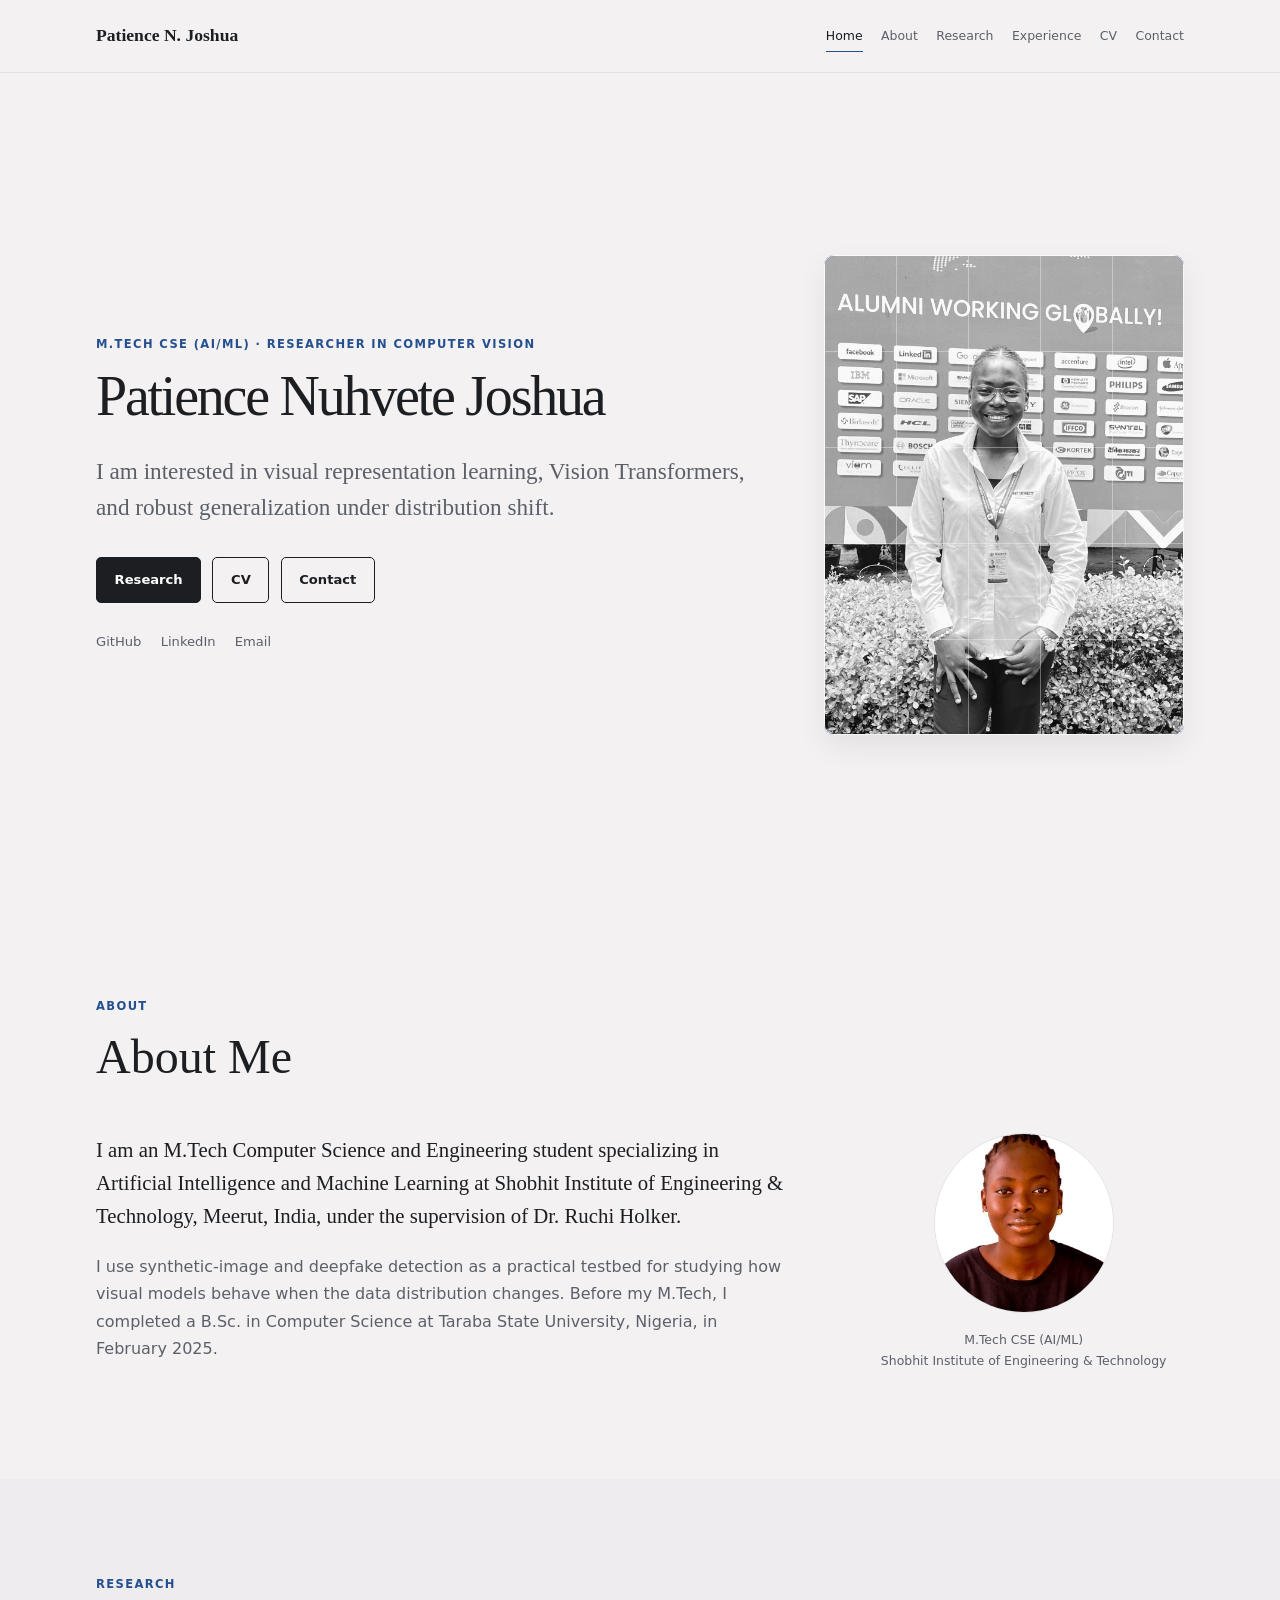
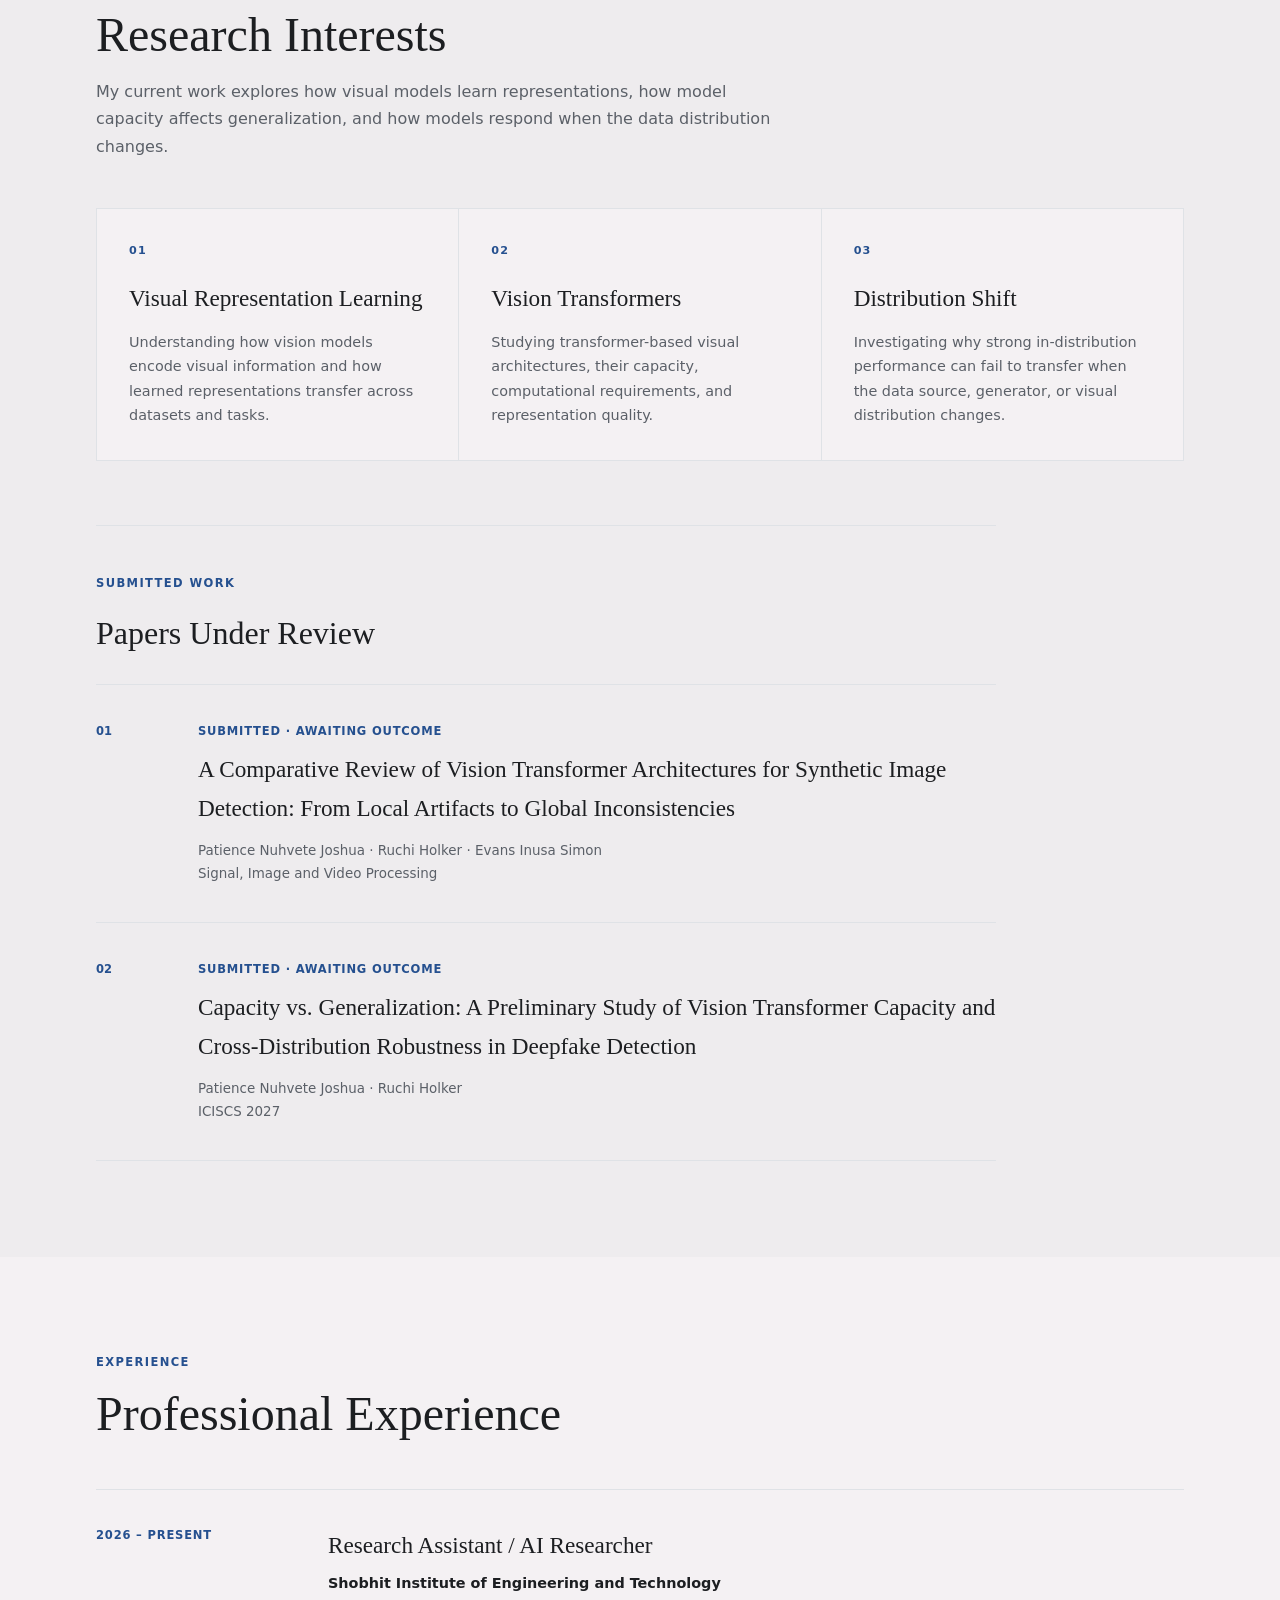
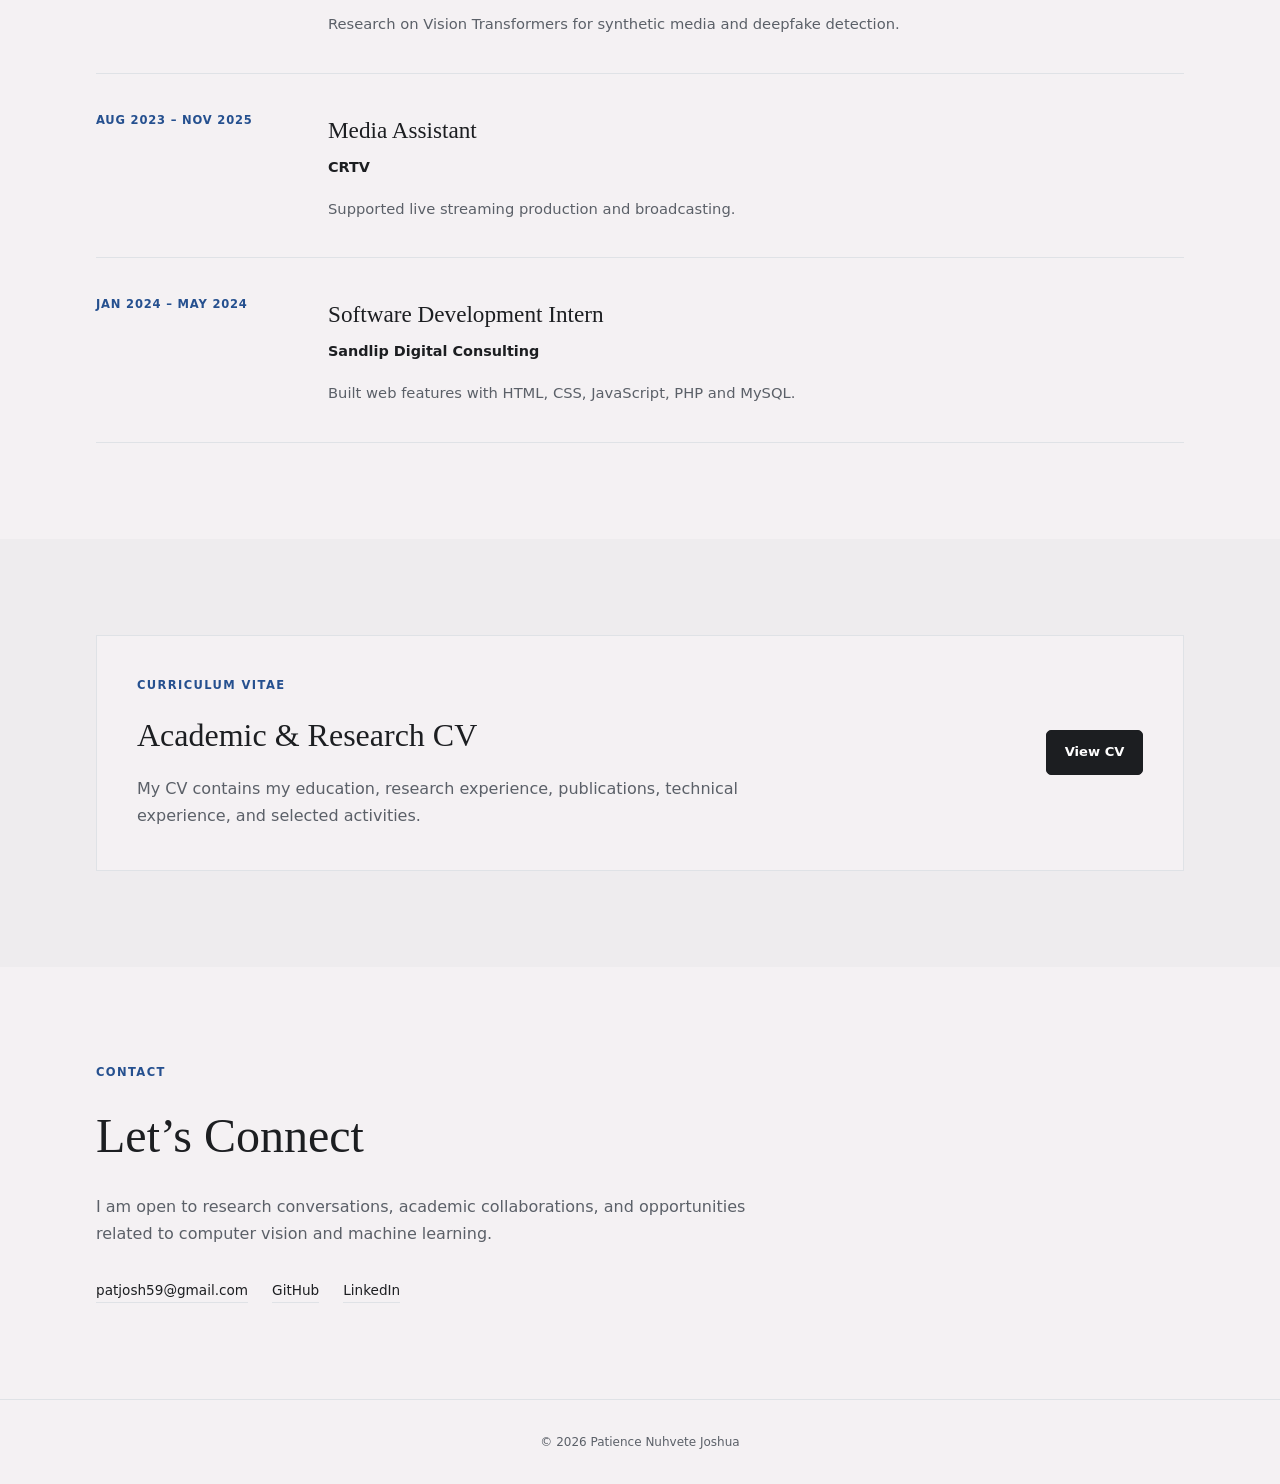
<file: index.html>
<!DOCTYPE html>
<html lang="en">

<head>
  <meta charset="UTF-8">
  <meta name="viewport" content="width=device-width, initial-scale=1.0">

  <title>Patience Nuhvete Joshua | Computer Vision Researcher</title>

  <meta
    name="description"
    content="Personal academic website of Patience Nuhvete Joshua, an M.Tech CSE (AI/ML) researcher working in computer vision, Vision Transformers, and robust generalization."
  >

  <link rel="stylesheet" href="style.css">
</head>

<body>

  <a class="skip" href="#main">Skip to content</a>

  <!-- HEADER -->
  <header class="site-header">

    <div class="wrap bar">

      <a class="brand" href="#home">
        Patience N. Joshua
      </a>

      <button
        class="menu-btn"
        aria-expanded="false"
        aria-controls="nav"
        type="button"
      >
        Menu
      </button>

      <nav id="nav" aria-label="Main navigation">
        <a href="#home">Home</a>
        <a href="#about">About</a>
        <a href="#research">Research</a>
        <a href="#experience">Experience</a>
        <a href="#cv">CV</a>
        <a href="#contact">Contact</a>
      </nav>

    </div>

  </header>


  <main id="main">


    <!-- HOME -->
    <section id="home" class="hero">

      <div class="wrap hero-inner">

        <div class="hero-content">

          <p class="eyebrow reveal">
            M.Tech CSE (AI/ML) · Researcher in Computer Vision
          </p>

          <h1 class="reveal reveal-delay-1">
            Patience Nuhvete Joshua
          </h1>

          <p class="hero-text reveal reveal-delay-2">
            I am interested in visual representation learning,
            Vision Transformers, and robust generalization under
            distribution shift.
          </p>

          <div class="actions reveal reveal-delay-3">

            <a class="btn primary" href="#research">
              Research
            </a>

            <a class="btn secondary" href="#cv">
              CV
            </a>

            <a class="btn secondary" href="#contact">
              Contact
            </a>

          </div>

          <div class="links reveal reveal-delay-4">

            <a
              href="https://github.com/PatJosh-Codes"
              target="_blank"
              rel="noopener noreferrer"
            >
              GitHub
            </a>

            <a
              href="https://www.linkedin.com/in/patience-n-joshua/"
              target="_blank"
              rel="noopener noreferrer"
            >
              LinkedIn
            </a>

            <a href="mailto:patjosh59@gmail.com">
              Email
            </a>

          </div>

        </div>


        <div class="hero-photo reveal reveal-delay-2">

          <img
            class="hero-image"
            src="assets/images/hero.jpeg"
            alt="Patience Nuhvete Joshua speaking at a technology event, smiling with two colleagues"
            width="900"
            height="708"
          >

        </div>

      </div>

    </section>


    <!-- ABOUT -->
    <section id="about" class="section">

      <div class="wrap">

        <div class="section-heading reveal">

          <p class="eyebrow">About</p>

          <h2>About Me</h2>

        </div>


        <div class="about">

          <div class="about-text reveal">

            <p>
              I am an M.Tech Computer Science and Engineering student
              specializing in Artificial Intelligence and Machine Learning
              at Shobhit Institute of Engineering & Technology, Meerut,
              India, under the supervision of Dr. Ruchi Holker.
            </p>

            <p>
              I use synthetic-image and deepfake detection as a practical
              testbed for studying how visual models behave when the data
              distribution changes. Before my M.Tech, I completed a B.Sc.
              in Computer Science at Taraba State University, Nigeria,
              in February 2025.
            </p>

          </div>


          <div class="portrait reveal reveal-delay-1">

            <img
              class="portrait-photo"
              src="assets/images/portrait.jpg"
              alt="Portrait of Patience Nuhvete Joshua"
              width="180"
              height="180"
              loading="lazy"
            >

            <p class="portrait-caption">
              M.Tech CSE (AI/ML)<br>
              Shobhit Institute of Engineering & Technology
            </p>

          </div>

        </div>

      </div>

    </section>


    <!-- RESEARCH -->
    <section id="research" class="section section-alt">

      <div class="wrap">

        <div class="section-heading reveal">

          <p class="eyebrow">Research</p>

          <h2>Research Interests</h2>

          <p>
            My current work explores how visual models learn representations,
            how model capacity affects generalization, and how models respond
            when the data distribution changes.
          </p>

        </div>


        <div class="research-grid">

          <article class="research-card reveal">

            <span class="card-number">01</span>

            <h3>
              Visual Representation Learning
            </h3>

            <p>
              Understanding how vision models encode visual information
              and how learned representations transfer across datasets
              and tasks.
            </p>

          </article>


          <article class="research-card reveal reveal-delay-1">

            <span class="card-number">02</span>

            <h3>
              Vision Transformers
            </h3>

            <p>
              Studying transformer-based visual architectures, their
              capacity, computational requirements, and representation
              quality.
            </p>

          </article>


          <article class="research-card reveal reveal-delay-2">

            <span class="card-number">03</span>

            <h3>
              Distribution Shift
            </h3>

            <p>
              Investigating why strong in-distribution performance can
              fail to transfer when the data source, generator, or visual
              distribution changes.
            </p>

          </article>

        </div>


        <!-- SUBMITTED PAPERS -->
        <div class="research-outputs reveal">

          <div class="study-heading">

            <p class="eyebrow">Submitted Work</p>

            <h3>
              Papers Under Review
            </h3>

          </div>


          <div class="publication-list">

            <article class="pub">

              <div class="pub-number">
                01
              </div>

              <div>

                <p class="pub-status">
                  Submitted · Awaiting Outcome
                </p>

                <h3>
                  A Comparative Review of Vision Transformer Architectures
                  for Synthetic Image Detection: From Local Artifacts to
                  Global Inconsistencies
                </h3>

                <p class="pub-authors">
                  Patience Nuhvete Joshua · Ruchi Holker · Evans Inusa Simon
                </p>

                <p class="pub-venue">
                  Signal, Image and Video Processing
                </p>

              </div>

            </article>


            <article class="pub">

              <div class="pub-number">
                02
              </div>

              <div>

                <p class="pub-status">
                  Submitted · Awaiting Outcome
                </p>

                <h3>
                  Capacity vs. Generalization: A Preliminary Study of
                  Vision Transformer Capacity and Cross-Distribution
                  Robustness in Deepfake Detection
                </h3>

                <p class="pub-authors">
                  Patience Nuhvete Joshua · Ruchi Holker
                </p>

                <p class="pub-venue">
                  ICISCS 2027
                </p>

              </div>

            </article>

          </div>

        </div>

      </div>

    </section>


    <!-- EXPERIENCE -->
    <section id="experience" class="section">

      <div class="wrap">

        <div class="section-heading reveal">

          <p class="eyebrow">Experience</p>

          <h2>Professional Experience</h2>

        </div>


        <div class="timeline">

          <article class="job reveal">

            <p class="job-date">2026 – Present</p>

            <div class="job-body">

              <h3>Research Assistant / AI Researcher</h3>

              <p class="job-org">
                Shobhit Institute of Engineering and Technology
              </p>

              <p class="job-summary">
                Research on Vision Transformers for synthetic media and
                deepfake detection.
              </p>

            </div>

          </article>


          <article class="job reveal reveal-delay-1">

            <p class="job-date">Aug 2023 – Nov 2025</p>

            <div class="job-body">

              <h3>Media Assistant</h3>

              <p class="job-org">CRTV</p>

              <p class="job-summary">
                Supported live streaming production and broadcasting.
              </p>

            </div>

          </article>


          <article class="job reveal reveal-delay-2">

            <p class="job-date">Jan 2024 – May 2024</p>

            <div class="job-body">

              <h3>Software Development Intern</h3>

              <p class="job-org">Sandlip Digital Consulting</p>

              <p class="job-summary">
                Built web features with HTML, CSS, JavaScript, PHP and MySQL.
              </p>

            </div>

          </article>

        </div>

      </div>

    </section>


    <!-- CV -->
    <section id="cv" class="section section-alt">

      <div class="wrap">

        <div class="cv-box reveal">

          <div>

            <p class="eyebrow">
              Curriculum Vitae
            </p>

            <h2>
              Academic & Research CV
            </h2>

            <p>
              My CV contains my education, research experience,
              publications, technical experience, and selected activities.
            </p>

          </div>


          <div class="cv-actions">

            <a
              class="btn primary"
              href="assets/Patience_Nuhvete_Joshua_..CV.pdf"
              target="_blank"
              rel="noopener noreferrer"
            >
              View CV
            </a>

          </div>

        </div>

      </div>

    </section>


    <!-- CONTACT -->
    <section id="contact" class="section">

      <div class="wrap">

        <div class="contact-box reveal">

          <p class="eyebrow">
            Contact
          </p>

          <h2>
            Let’s Connect
          </h2>

          <p>
            I am open to research conversations, academic collaborations,
            and opportunities related to computer vision and machine learning.
          </p>


          <div class="contact-links">

            <a href="mailto:patjosh59@gmail.com">
              patjosh59@gmail.com
            </a>

            <a
              href="https://github.com/PatJosh-Codes"
              target="_blank"
              rel="noopener noreferrer"
            >
              GitHub
            </a>

            <a
              href="https://www.linkedin.com/in/patience-n-joshua/"
              target="_blank"
              rel="noopener noreferrer"
            >
              LinkedIn
            </a>

          </div>

        </div>

      </div>

    </section>

  </main>


  <!-- FOOTER -->
  <footer>

    <div class="wrap">
      © <span id="year">2026</span>
      Patience Nuhvete Joshua
    </div>

  </footer>


  <script src="script.js"></script>

</body>
</html>
</file>
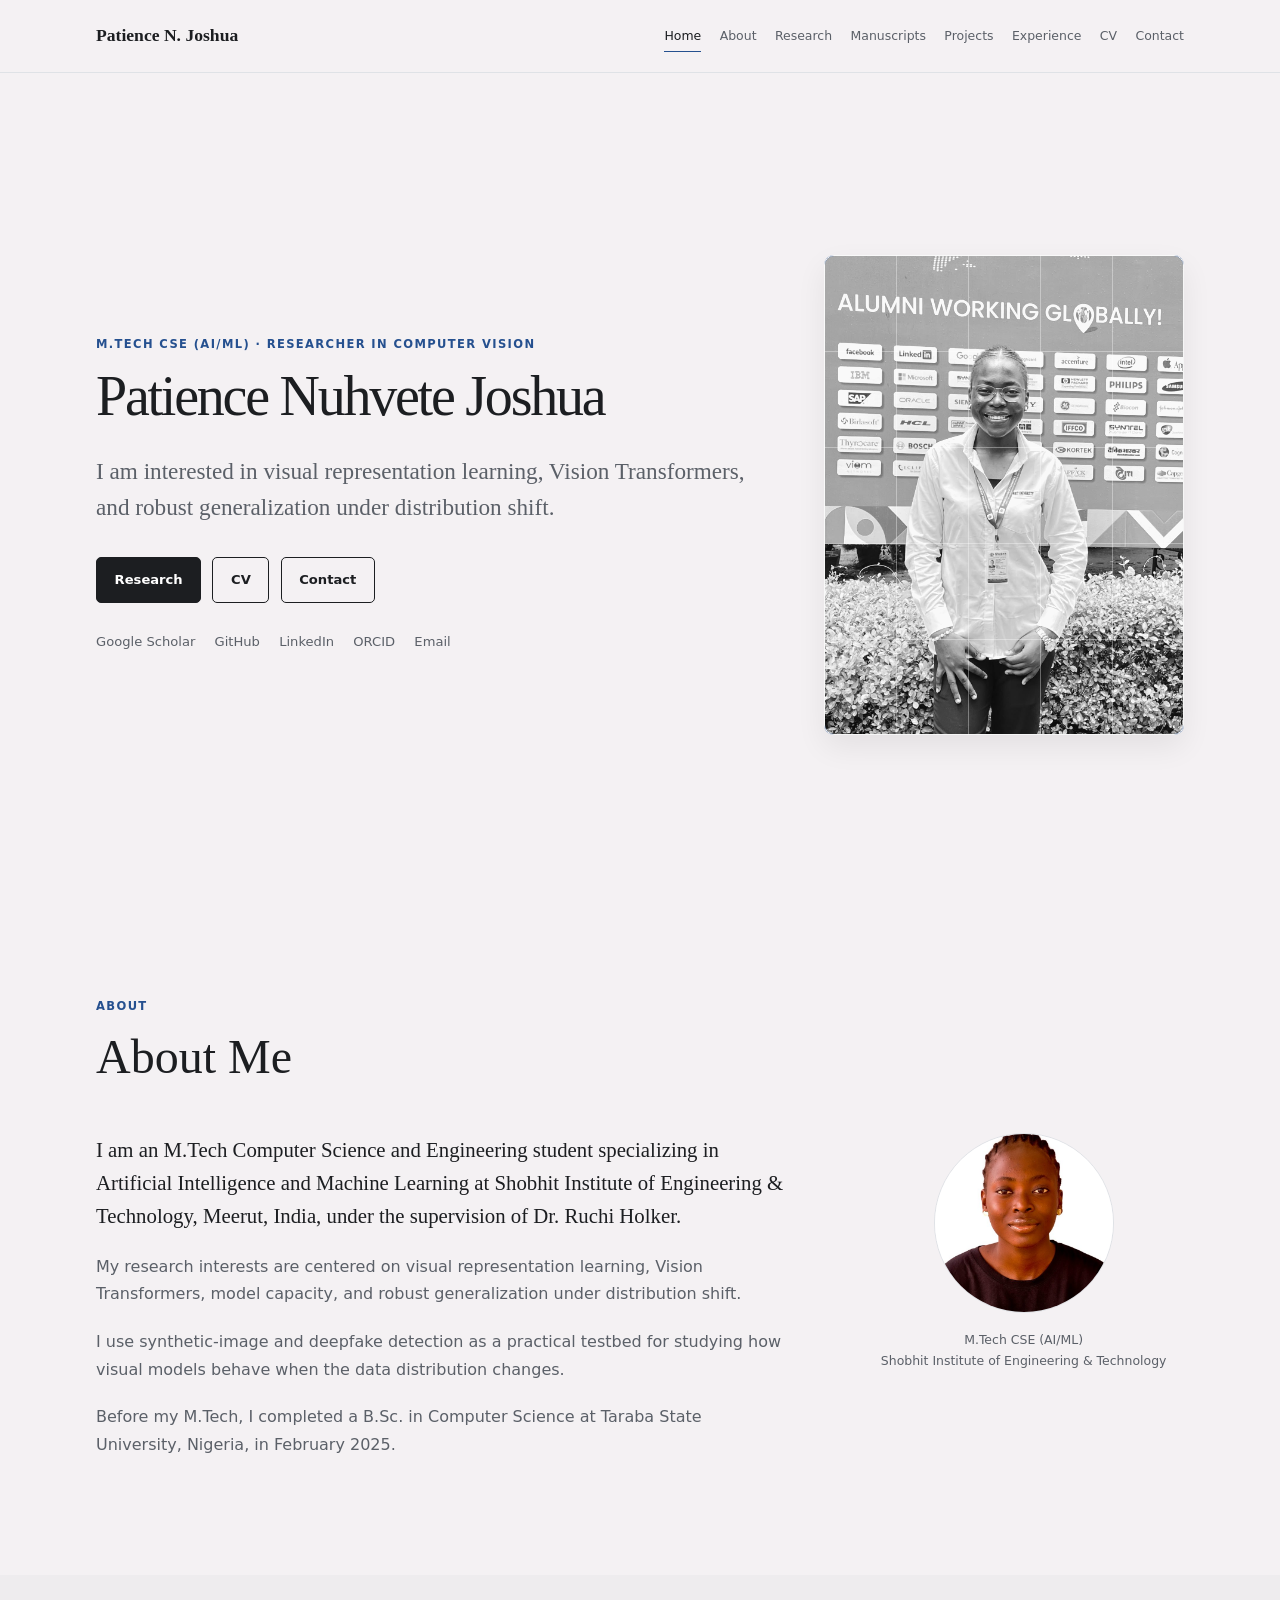
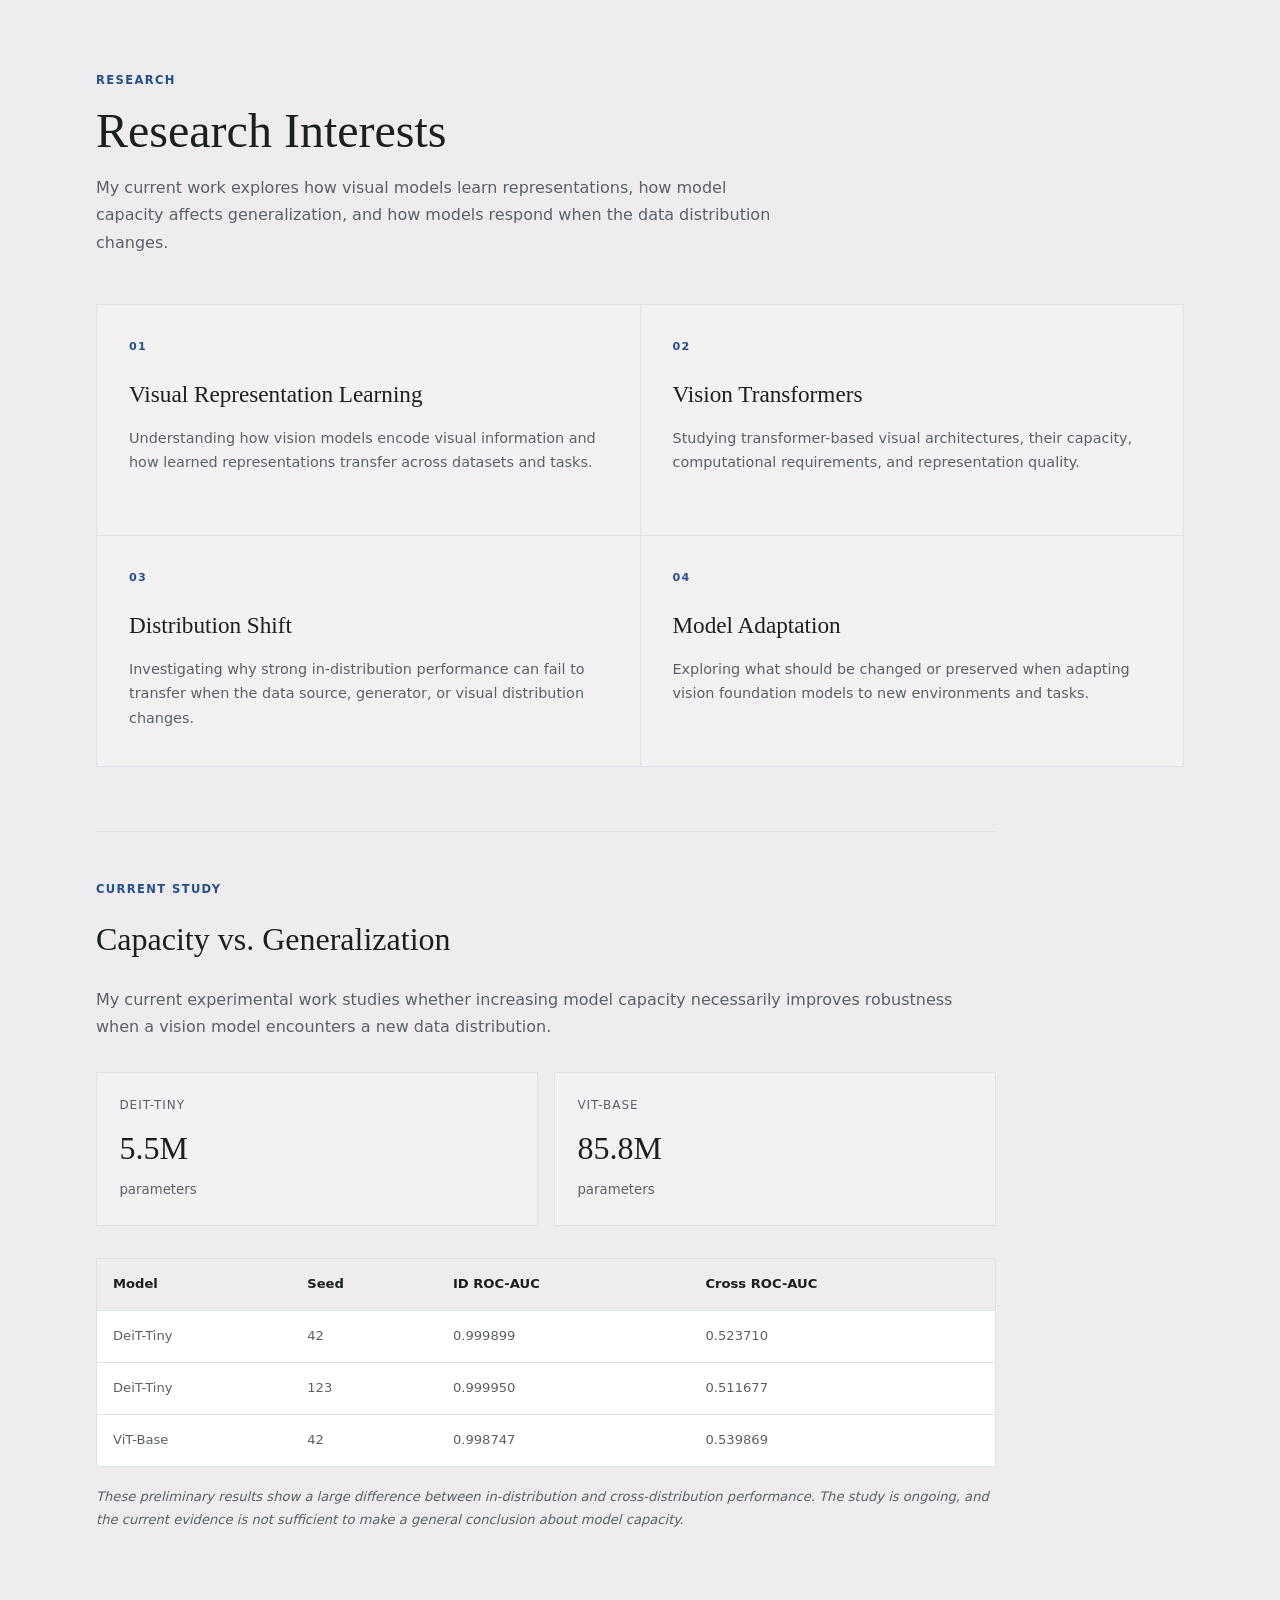
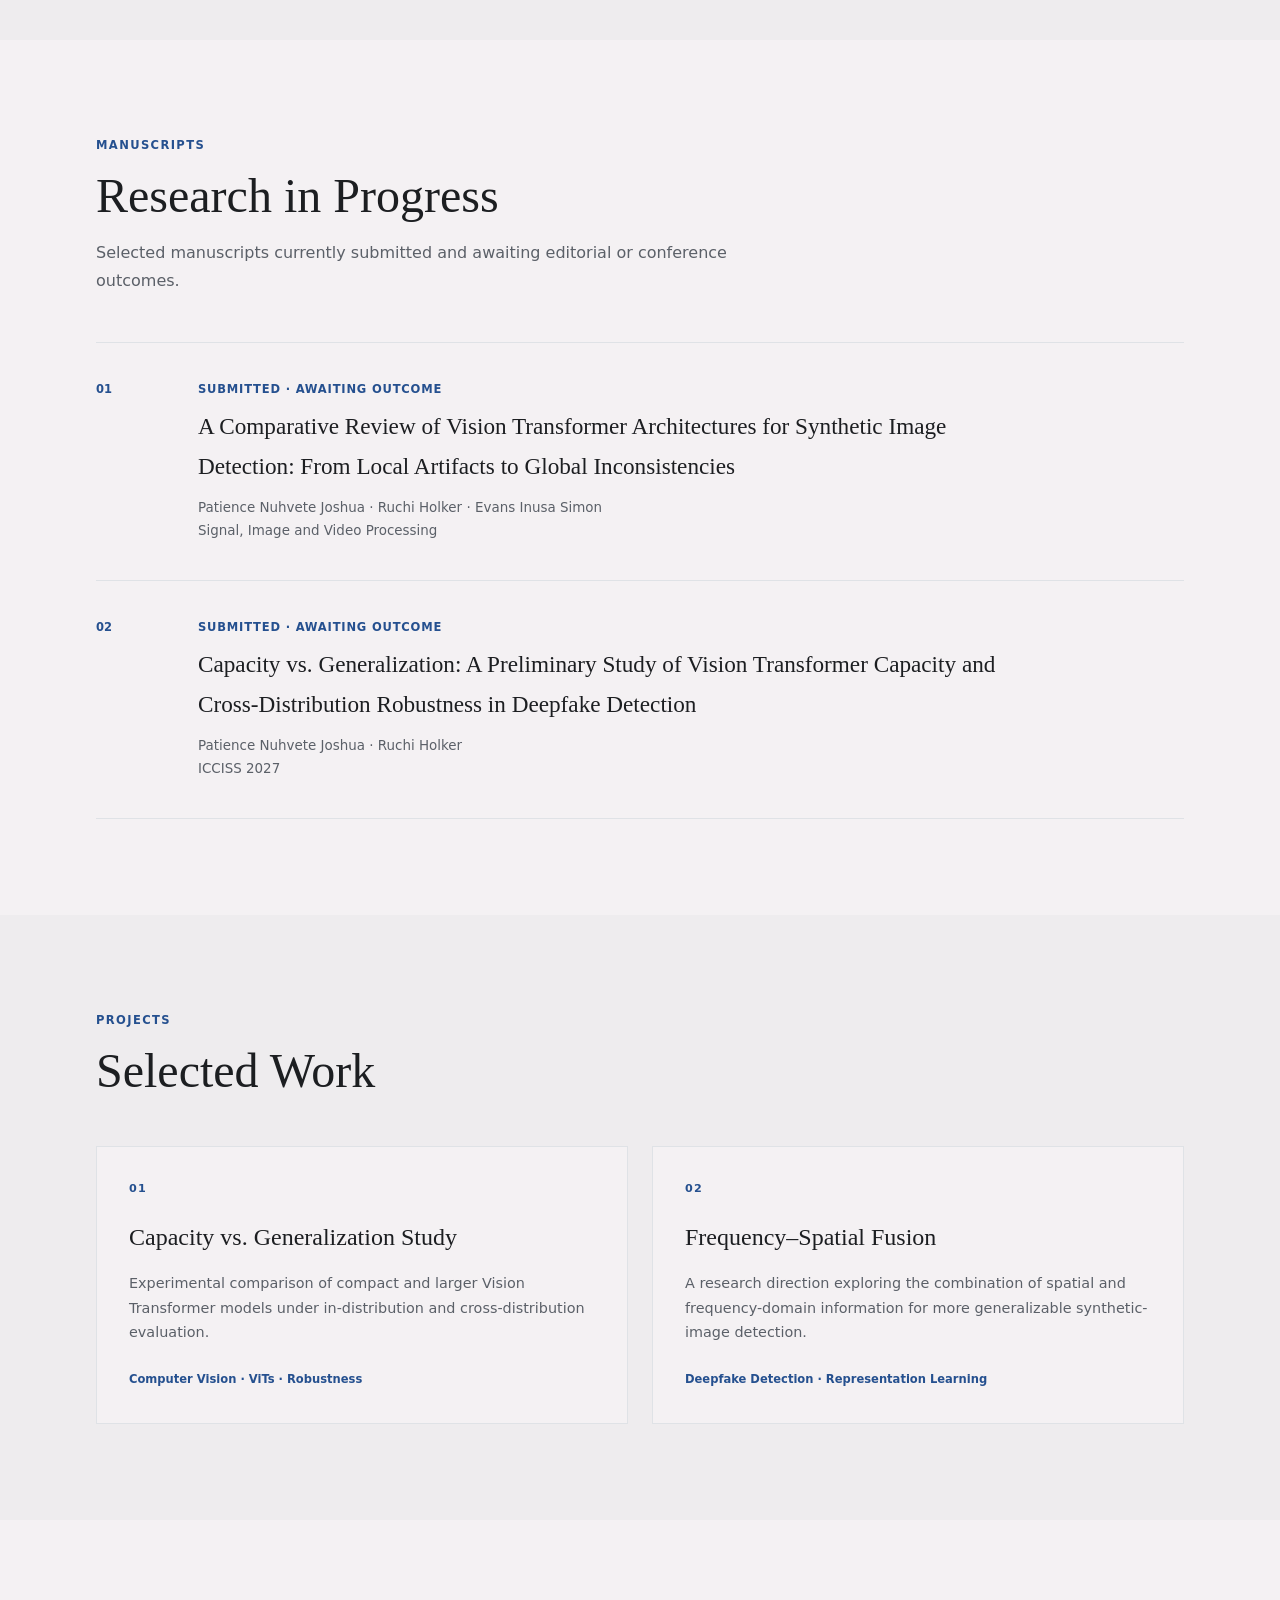
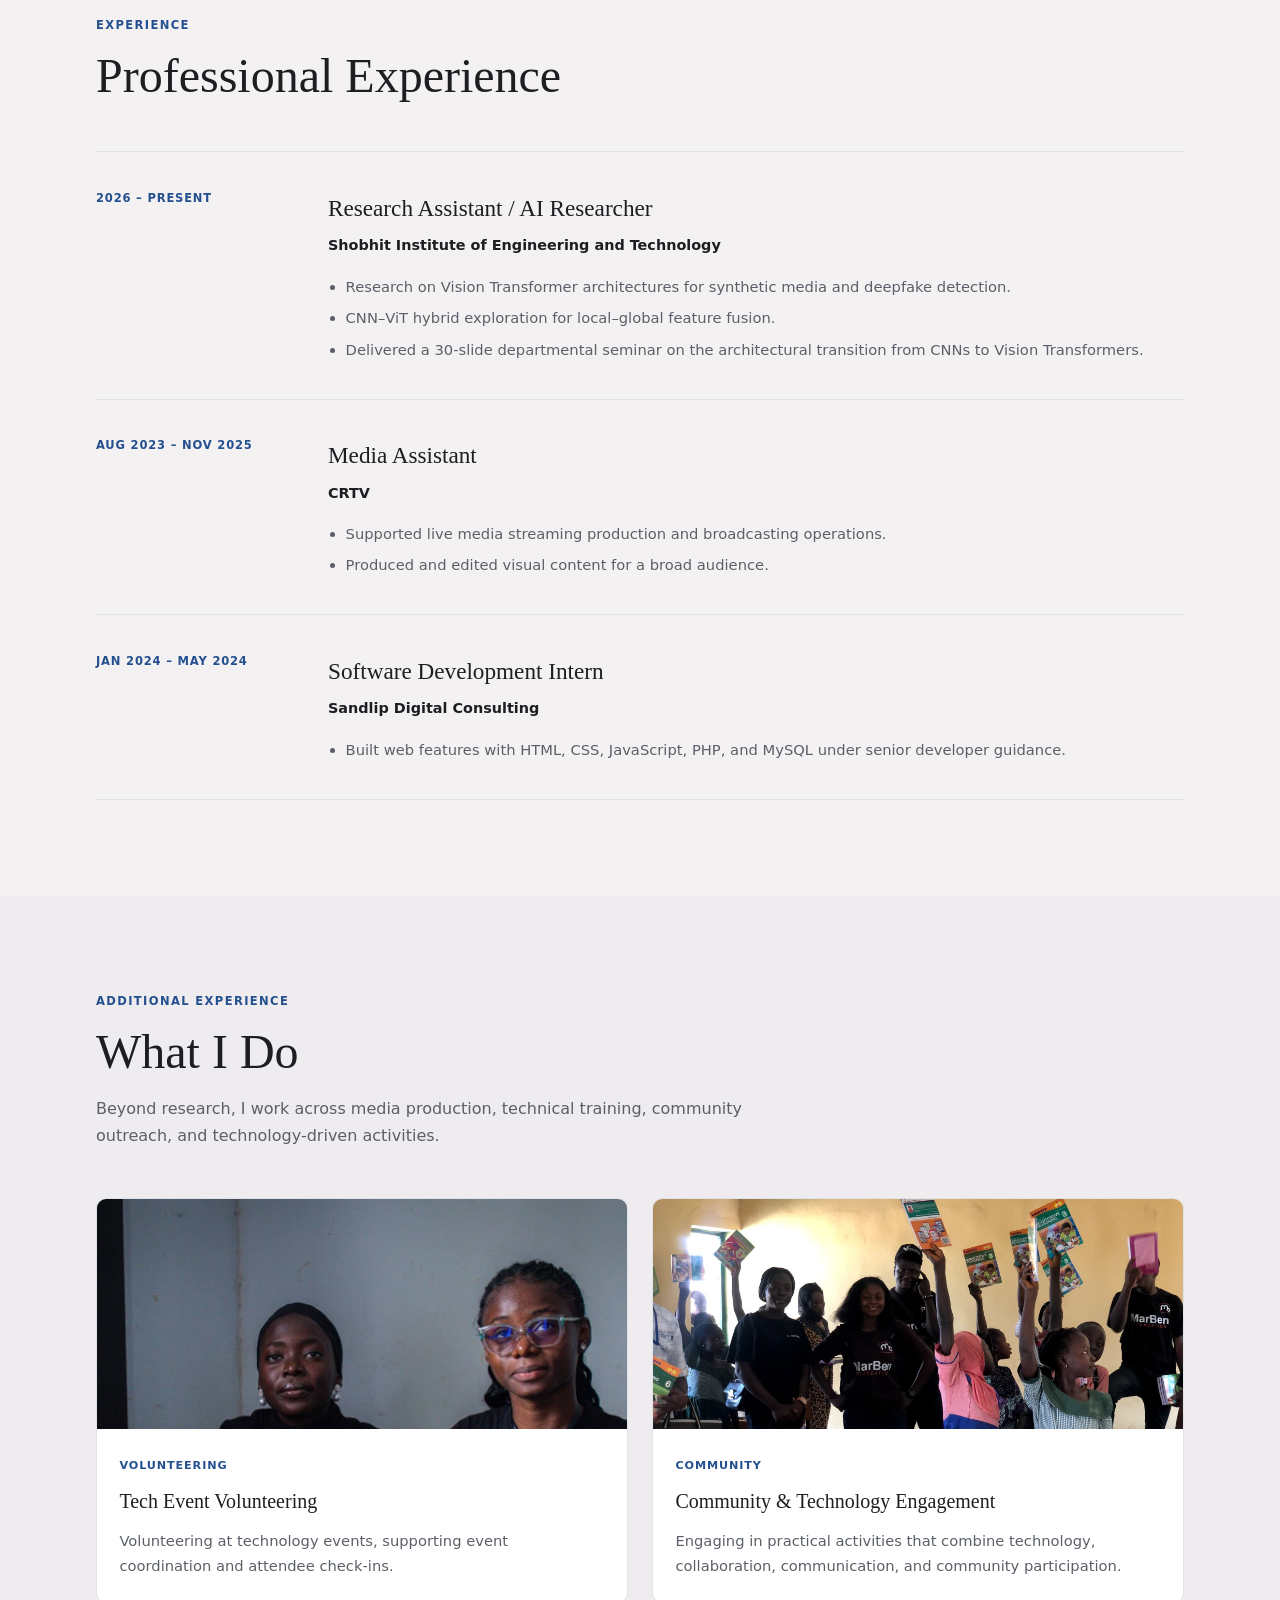
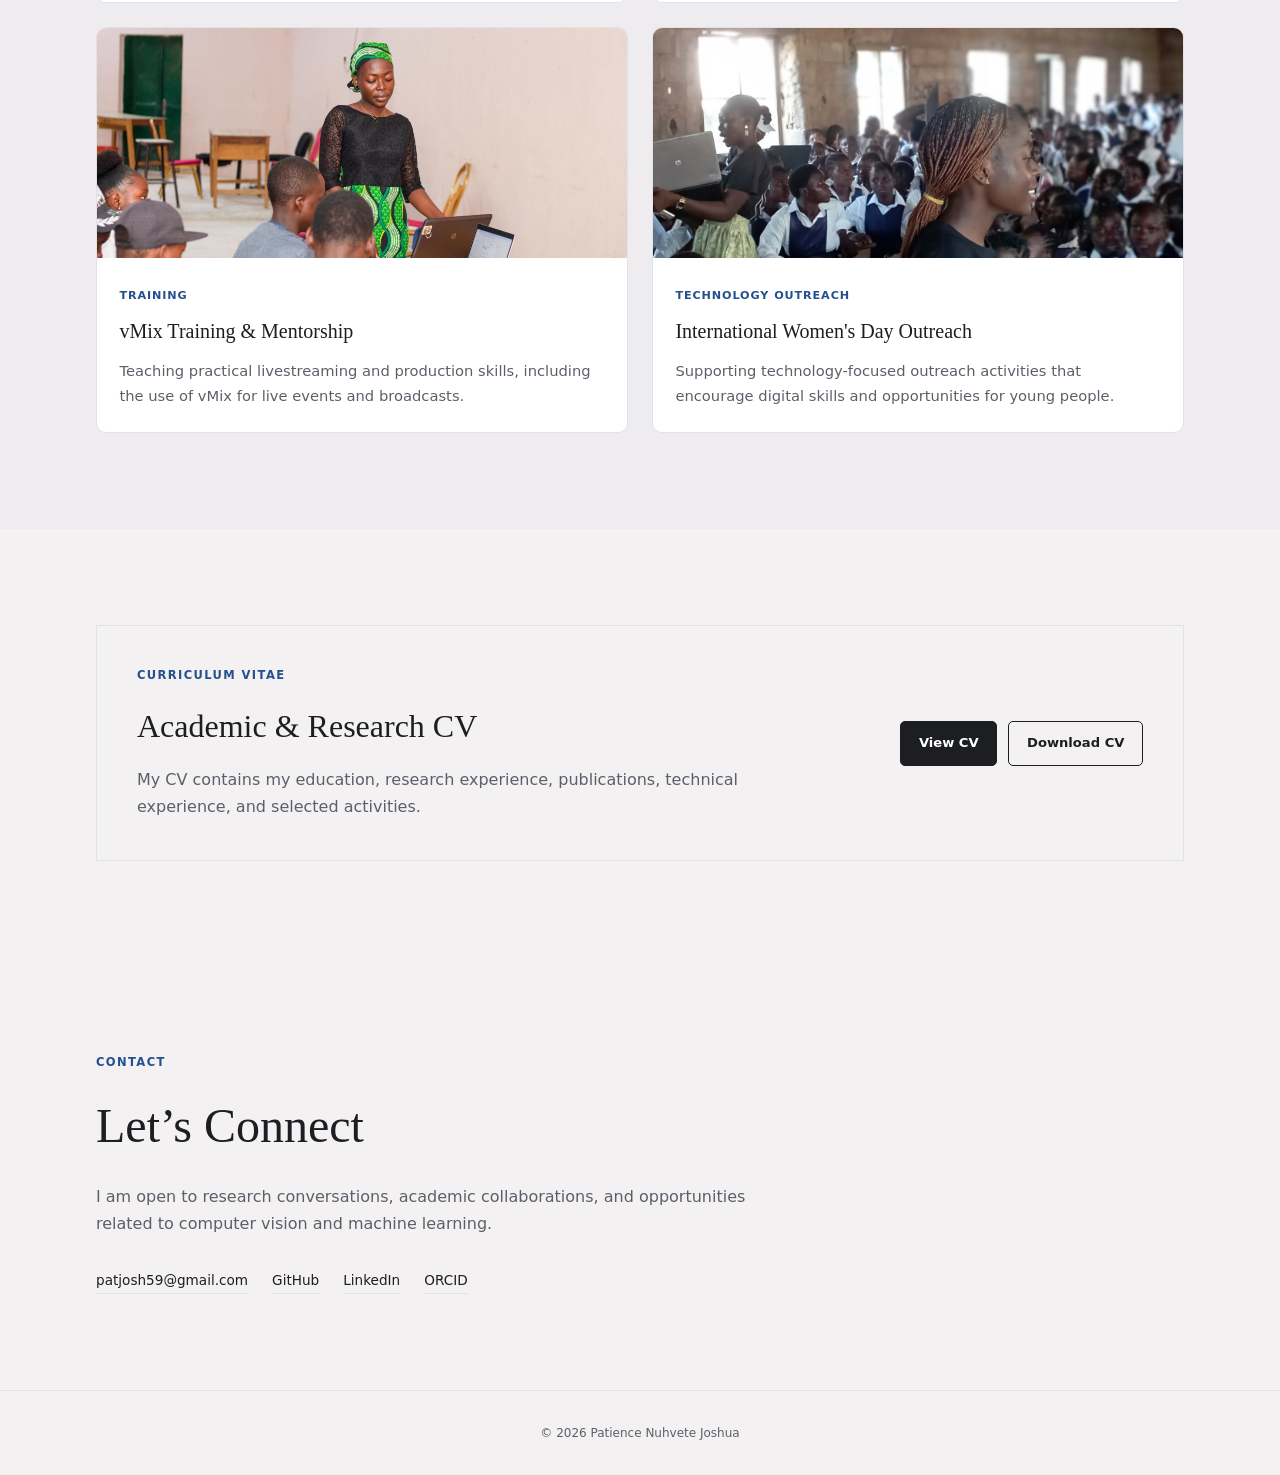
<file: patience-website/index.html>
<!DOCTYPE html>
<html lang="en">

<head>
  <meta charset="UTF-8">
  <meta name="viewport" content="width=device-width, initial-scale=1.0">

  <title>Patience Nuhvete Joshua | Computer Vision Researcher</title>

  <meta
    name="description"
    content="Personal academic website of Patience Nuhvete Joshua, an M.Tech CSE (AI/ML) researcher working in computer vision, Vision Transformers, and robust generalization."
  >

  <link rel="stylesheet" href="style.css">
</head>

<body>

  <a class="skip" href="#main">Skip to content</a>

  <!-- HEADER -->
  <header class="site-header">

    <div class="wrap bar">

      <a class="brand" href="#home">
        Patience N. Joshua
      </a>

      <button
        class="menu-btn"
        aria-expanded="false"
        aria-controls="nav"
        type="button"
      >
        Menu
      </button>

      <nav id="nav" aria-label="Main navigation">
        <a href="#home">Home</a>
        <a href="#about">About</a>
        <a href="#research">Research</a>
        <a href="#manuscripts">Manuscripts</a>
        <a href="#projects">Projects</a>
        <a href="#experience">Experience</a>
        <a href="#cv">CV</a>
        <a href="#contact">Contact</a>
      </nav>

    </div>

  </header>


  <main id="main">


    <!-- HOME -->
    <section id="home" class="hero">

      <div class="wrap hero-inner">

        <div class="hero-content">

          <p class="eyebrow reveal">
            M.Tech CSE (AI/ML) · Researcher in Computer Vision
          </p>

          <h1 class="reveal reveal-delay-1">
            Patience Nuhvete Joshua
          </h1>

          <p class="hero-text reveal reveal-delay-2">
            I am interested in visual representation learning,
            Vision Transformers, and robust generalization under
            distribution shift.
          </p>

          <div class="actions reveal reveal-delay-3">

            <a class="btn primary" href="#research">
              Research
            </a>

            <a class="btn secondary" href="#cv">
              CV
            </a>

            <a class="btn secondary" href="#contact">
              Contact
            </a>

          </div>

          <div class="links reveal reveal-delay-4">

            <a
              href="https://scholar.google.com/"
              target="_blank"
              rel="noopener noreferrer"
            >
              Google Scholar
            </a>

            <a
              href="https://github.com/PatJosh-Codes"
              target="_blank"
              rel="noopener noreferrer"
            >
              GitHub
            </a>

            <a
              href="https://www.linkedin.com/in/patience-n-joshua/"
              target="_blank"
              rel="noopener noreferrer"
            >
              LinkedIn
            </a>

            <a
              href="https://orcid.org/0009-0008-9416-284X"
              target="_blank"
              rel="noopener noreferrer"
            >
              ORCID
            </a>

            <a href="mailto:patjosh59@gmail.com">
              Email
            </a>

          </div>

        </div>


        <div class="hero-photo reveal reveal-delay-2">

          <img
            class="hero-image"
            src="assets/images/hero.jpeg"
            alt="Patience Nuhvete Joshua speaking at a technology event, smiling with two colleagues"
            width="900"
            height="708"
          >

        </div>

      </div>

    </section>


    <!-- ABOUT -->
    <section id="about" class="section">

      <div class="wrap">

        <div class="section-heading reveal">

          <p class="eyebrow">About</p>

          <h2>About Me</h2>

        </div>


        <div class="about">

          <div class="about-text reveal">

            <p>
              I am an M.Tech Computer Science and Engineering student
              specializing in Artificial Intelligence and Machine Learning
              at Shobhit Institute of Engineering & Technology, Meerut,
              India, under the supervision of Dr. Ruchi Holker.
            </p>

            <p>
              My research interests are centered on visual representation
              learning, Vision Transformers, model capacity, and robust
              generalization under distribution shift.
            </p>

            <p>
              I use synthetic-image and deepfake detection as a practical
              testbed for studying how visual models behave when the data
              distribution changes.
            </p>

            <p>
              Before my M.Tech, I completed a B.Sc. in Computer Science
              at Taraba State University, Nigeria, in February 2025.
            </p>

          </div>


          <div class="portrait reveal reveal-delay-1">

            <img
              class="portrait-photo"
              src="assets/images/portrait.jpg"
              alt="Portrait of Patience Nuhvete Joshua"
              width="180"
              height="180"
              loading="lazy"
            >

            <p class="portrait-caption">
              M.Tech CSE (AI/ML)<br>
              Shobhit Institute of Engineering & Technology
            </p>

          </div>

        </div>

      </div>

    </section>


    <!-- RESEARCH -->
    <section id="research" class="section section-alt">

      <div class="wrap">

        <div class="section-heading reveal">

          <p class="eyebrow">Research</p>

          <h2>Research Interests</h2>

          <p>
            My current work explores how visual models learn representations,
            how model capacity affects generalization, and how models respond
            when the data distribution changes.
          </p>

        </div>


        <div class="research-grid">

          <article class="research-card reveal">

            <span class="card-number">01</span>

            <h3>
              Visual Representation Learning
            </h3>

            <p>
              Understanding how vision models encode visual information
              and how learned representations transfer across datasets
              and tasks.
            </p>

          </article>


          <article class="research-card reveal reveal-delay-1">

            <span class="card-number">02</span>

            <h3>
              Vision Transformers
            </h3>

            <p>
              Studying transformer-based visual architectures, their
              capacity, computational requirements, and representation
              quality.
            </p>

          </article>


          <article class="research-card reveal reveal-delay-2">

            <span class="card-number">03</span>

            <h3>
              Distribution Shift
            </h3>

            <p>
              Investigating why strong in-distribution performance can
              fail to transfer when the data source, generator, or visual
              distribution changes.
            </p>

          </article>


          <article class="research-card reveal reveal-delay-3">

            <span class="card-number">04</span>

            <h3>
              Model Adaptation
            </h3>

            <p>
              Exploring what should be changed or preserved when adapting
              vision foundation models to new environments and tasks.
            </p>

          </article>

        </div>


        <!-- CURRENT STUDY -->
        <div class="research-study reveal">

          <div class="study-heading">

            <p class="eyebrow">Current Study</p>

            <h3>
              Capacity vs. Generalization
            </h3>

          </div>

          <p>
            My current experimental work studies whether increasing model
            capacity necessarily improves robustness when a vision model
            encounters a new data distribution.
          </p>


          <div class="model-comparison">

            <div class="model-box">

              <span class="model-label">
                DeiT-Tiny
              </span>

              <strong>5.5M</strong>

              <small>parameters</small>

            </div>


            <div class="model-box">

              <span class="model-label">
                ViT-Base
              </span>

              <strong>85.8M</strong>

              <small>parameters</small>

            </div>

          </div>


          <div class="table-wrap">

            <table>

              <thead>

                <tr>
                  <th>Model</th>
                  <th>Seed</th>
                  <th>ID ROC-AUC</th>
                  <th>Cross ROC-AUC</th>
                </tr>

              </thead>

              <tbody>

                <tr>
                  <td>DeiT-Tiny</td>
                  <td>42</td>
                  <td>0.999899</td>
                  <td>0.523710</td>
                </tr>

                <tr>
                  <td>DeiT-Tiny</td>
                  <td>123</td>
                  <td>0.999950</td>
                  <td>0.511677</td>
                </tr>

                <tr>
                  <td>ViT-Base</td>
                  <td>42</td>
                  <td>0.998747</td>
                  <td>0.539869</td>
                </tr>

              </tbody>

            </table>

          </div>


          <p class="research-note">
            These preliminary results show a large difference between
            in-distribution and cross-distribution performance. The study
            is ongoing, and the current evidence is not sufficient to make
            a general conclusion about model capacity.
          </p>

        </div>

      </div>

    </section>


    <!-- MANUSCRIPTS -->
    <section id="manuscripts" class="section">

      <div class="wrap">

        <div class="section-heading reveal">

          <p class="eyebrow">Manuscripts</p>

          <h2>Research in Progress</h2>

          <p>
            Selected manuscripts currently submitted and awaiting editorial
            or conference outcomes.
          </p>

        </div>


        <div class="publication-list">

          <article class="pub reveal">

            <div class="pub-number">
              01
            </div>

            <div>

              <p class="pub-status">
                Submitted · Awaiting Outcome
              </p>

              <h3>
                A Comparative Review of Vision Transformer Architectures
                for Synthetic Image Detection: From Local Artifacts to
                Global Inconsistencies
              </h3>

              <p class="pub-authors">
                Patience Nuhvete Joshua · Ruchi Holker · Evans Inusa Simon
              </p>

              <p class="pub-venue">
                Signal, Image and Video Processing
              </p>

            </div>

          </article>


          <article class="pub reveal reveal-delay-1">

            <div class="pub-number">
              02
            </div>

            <div>

              <p class="pub-status">
                Submitted · Awaiting Outcome
              </p>

              <h3>
                Capacity vs. Generalization: A Preliminary Study of
                Vision Transformer Capacity and Cross-Distribution
                Robustness in Deepfake Detection
              </h3>

              <p class="pub-authors">
                Patience Nuhvete Joshua · Ruchi Holker
              </p>

              <p class="pub-venue">
                ICCISS 2027
              </p>

            </div>

          </article>

        </div>

      </div>

    </section>


    <!-- PROJECTS -->
    <section id="projects" class="section section-alt">

      <div class="wrap">

        <div class="section-heading reveal">

          <p class="eyebrow">Projects</p>

          <h2>Selected Work</h2>

        </div>


        <div class="project-grid">

          <article class="project-card reveal">

            <span class="card-number">01</span>

            <h3>
              Capacity vs. Generalization Study
            </h3>

            <p>
              Experimental comparison of compact and larger Vision
              Transformer models under in-distribution and
              cross-distribution evaluation.
            </p>

            <span class="project-meta">
              Computer Vision · ViTs · Robustness
            </span>

          </article>


          <article class="project-card reveal reveal-delay-1">

            <span class="card-number">02</span>

            <h3>
              Frequency–Spatial Fusion
            </h3>

            <p>
              A research direction exploring the combination of spatial
              and frequency-domain information for more generalizable
              synthetic-image detection.
            </p>

            <span class="project-meta">
              Deepfake Detection · Representation Learning
            </span>

          </article>

        </div>

      </div>

    </section>


    <!-- EXPERIENCE -->
    <section id="experience" class="section">

      <div class="wrap">

        <div class="section-heading reveal">

          <p class="eyebrow">Experience</p>

          <h2>Professional Experience</h2>

        </div>


        <div class="timeline">

          <article class="job reveal">

            <p class="job-date">2026 – Present</p>

            <div class="job-body">

              <h3>Research Assistant / AI Researcher</h3>

              <p class="job-org">
                Shobhit Institute of Engineering and Technology
              </p>

              <ul>
                <li>
                  Research on Vision Transformer architectures for
                  synthetic media and deepfake detection.
                </li>
                <li>
                  CNN–ViT hybrid exploration for local–global feature fusion.
                </li>
                <li>
                  Delivered a 30-slide departmental seminar on the
                  architectural transition from CNNs to Vision Transformers.
                </li>
              </ul>

            </div>

          </article>


          <article class="job reveal reveal-delay-1">

            <p class="job-date">Aug 2023 – Nov 2025</p>

            <div class="job-body">

              <h3>Media Assistant</h3>

              <p class="job-org">CRTV</p>

              <ul>
                <li>
                  Supported live media streaming production and
                  broadcasting operations.
                </li>
                <li>
                  Produced and edited visual content for a broad audience.
                </li>
              </ul>

            </div>

          </article>


          <article class="job reveal reveal-delay-2">

            <p class="job-date">Jan 2024 – May 2024</p>

            <div class="job-body">

              <h3>Software Development Intern</h3>

              <p class="job-org">Sandlip Digital Consulting</p>

              <ul>
                <li>
                  Built web features with HTML, CSS, JavaScript, PHP, and
                  MySQL under senior developer guidance.
                </li>
              </ul>

            </div>

          </article>

        </div>

      </div>

    </section>


    <!-- ACTIVITIES -->
    <section id="activities" class="section section-alt">

      <div class="wrap">

        <div class="section-heading reveal">

          <p class="eyebrow">
            Additional Experience
          </p>

          <h2>
            What I Do
          </h2>

          <p>
            Beyond research, I work across media production, technical
            training, community outreach, and technology-driven activities.
          </p>

        </div>


        <div class="experience-grid">


          <!-- FIRST VOLUNTEERING -->

          <article class="experience-card reveal">

            <div class="experience-image">

              <img
                class="img-top"
                src="assets/images/volunteering.jpeg"
                alt="Volunteers at a technology event check-in table with lanyards and badges"
                loading="lazy"
              >

            </div>

            <div class="experience-content">

              <span class="experience-tag">
                Volunteering
              </span>

              <h3>
                Tech Event Volunteering
              </h3>

              <p>
                Volunteering at technology events, supporting event
                coordination and attendee check-ins.
              </p>

            </div>

          </article>


          <!-- MARBEN -->

          <article class="experience-card reveal reveal-delay-1">

            <div class="experience-image">

              <img
                src="assets/images/marben.jpg"
                alt="Community and technology engagement"
                loading="lazy"
              >

            </div>

            <div class="experience-content">

              <span class="experience-tag">
                Community
              </span>

              <h3>
                Community & Technology Engagement
              </h3>

              <p>
                Engaging in practical activities that combine technology,
                collaboration, communication, and community participation.
              </p>

            </div>

          </article>


          <!-- VMIX CLASS -->

          <article class="experience-card reveal reveal-delay-2">

            <div class="experience-image">

              <img
                src="assets/images/vmix-class.jpg"
                alt="vMix training class"
                loading="lazy"
              >

            </div>

            <div class="experience-content">

              <span class="experience-tag">
                Training
              </span>

              <h3>
                vMix Training & Mentorship
              </h3>

              <p>
                Teaching practical livestreaming and production skills,
                including the use of vMix for live events and broadcasts.
              </p>

            </div>

          </article>


          <!-- IWD DAY -->

          <article class="experience-card reveal reveal-delay-3">

            <div class="experience-image">

              <img
                src="assets/images/iwd%20day.jpg"
                alt="International Women's Day technology outreach"
                loading="lazy"
              >

            </div>

            <div class="experience-content">

              <span class="experience-tag">
                Technology Outreach
              </span>

              <h3>
                International Women's Day Outreach
              </h3>

              <p>
                Supporting technology-focused outreach activities that
                encourage digital skills and opportunities for young people.
              </p>

            </div>

          </article>


        </div>

      </div>

    </section>


    <!-- CV -->
    <section id="cv" class="section">

      <div class="wrap">

        <div class="cv-box reveal">

          <div>

            <p class="eyebrow">
              Curriculum Vitae
            </p>

            <h2>
              Academic & Research CV
            </h2>

            <p>
              My CV contains my education, research experience,
              publications, technical experience, and selected activities.
            </p>

          </div>


          <div class="cv-actions">

            <a
              class="btn primary"
              href="assets/Patience_Nuhvete_Joshua_..CV.pdf"
              target="_blank"
              rel="noopener noreferrer"
            >
              View CV
            </a>

            <a
              class="btn secondary"
              href="assets/Patience_Nuhvete_Joshua_..CV.pdf"
              download
            >
              Download CV
            </a>

          </div>

        </div>

      </div>

    </section>


    <!-- CONTACT -->
    <section id="contact" class="section">

      <div class="wrap">

        <div class="contact-box reveal">

          <p class="eyebrow">
            Contact
          </p>

          <h2>
            Let’s Connect
          </h2>

          <p>
            I am open to research conversations, academic collaborations,
            and opportunities related to computer vision and machine learning.
          </p>


          <div class="contact-links">

            <a href="mailto:patjosh59@gmail.com">
              patjosh59@gmail.com
            </a>

            <a
              href="https://github.com/PatJosh-Codes"
              target="_blank"
              rel="noopener noreferrer"
            >
              GitHub
            </a>

            <a
              href="https://www.linkedin.com/in/patience-n-joshua/"
              target="_blank"
              rel="noopener noreferrer"
            >
              LinkedIn
            </a>

            <a
              href="https://orcid.org/0009-0008-9416-284X"
              target="_blank"
              rel="noopener noreferrer"
            >
              ORCID
            </a>

          </div>

        </div>

      </div>

    </section>

  </main>


  <!-- FOOTER -->
  <footer>

    <div class="wrap">
      © <span id="year">2026</span>
      Patience Nuhvete Joshua
    </div>

  </footer>


  <script src="script.js"></script>

</body>
</html>
</file>
<file: style.css>
:root {
  --bg: #f4f1f3;
  --surface: #ffffff;
  --ink: #1c1e21;
  --muted: #5b6068;
  --line: #dfe2e6;
  --accent: #25508f;

  --max: 68rem;

  --serif: Georgia, "Times New Roman", serif;

  --sans:
    system-ui,
    -apple-system,
    BlinkMacSystemFont,
    "Segoe UI",
    Roboto,
    Helvetica,
    Arial,
    sans-serif;
}


/* RESET */

* {
  box-sizing: border-box;
}

html {
  scroll-behavior: smooth;
  scroll-padding-top: 80px;
}

body {
  margin: 0;
  background: var(--bg);
  color: var(--ink);
  font-family: var(--sans);
  line-height: 1.7;
}

img {
  max-width: 100%;
}

a {
  color: inherit;
}

button {
  font: inherit;
}


/* GENERAL */

.wrap {
  width: min(calc(100% - 3rem), var(--max));
  margin-inline: auto;
}

.section {
  padding: 6rem 0;
}

.section-alt {
  background: #eeecee;
}

.section-heading {
  max-width: 720px;
  margin-bottom: 3rem;
}

.section-heading h2 {
  margin: 0 0 1rem;
  font-family: var(--serif);
  font-size: clamp(2rem, 4vw, 3rem);
  line-height: 1.15;
  font-weight: 500;
}

.section-heading > p:last-child {
  margin: 0;
  color: var(--muted);
  max-width: 680px;
}

.eyebrow {
  margin: 0 0 0.8rem;
  color: var(--accent);
  font-size: 0.72rem;
  font-weight: 700;
  letter-spacing: 0.12em;
  text-transform: uppercase;
}


/* SKIP */

.skip {
  position: fixed;
  top: 1rem;
  left: 1rem;
  z-index: 2000;

  padding: 0.6rem 0.9rem;

  background: var(--ink);
  color: white;

  text-decoration: none;

  transform: translateY(-150%);
  transition: transform 0.2s ease;
}

.skip:focus {
  transform: translateY(0);
}


/* HEADER */

.site-header {
  position: sticky;
  top: 0;
  z-index: 1000;

  background: rgba(244, 241, 243, 0.97);

  backdrop-filter: blur(10px);
  -webkit-backdrop-filter: blur(10px);

  border-bottom: 1px solid var(--line);
}

.bar {
  min-height: 72px;

  display: flex;
  align-items: center;
  justify-content: space-between;

  gap: 2rem;
}

.brand {
  flex-shrink: 0;

  color: var(--ink);
  text-decoration: none;

  font-family: var(--serif);
  font-size: 1.1rem;
  font-weight: 600;

  white-space: nowrap;
}


/* NAV */

#nav {
  display: flex;
  align-items: center;
  justify-content: flex-end;

  gap: 1.15rem;

  white-space: nowrap;
}

#nav a {
  position: relative;

  display: inline-block;

  padding: 0.35rem 0;

  color: var(--muted);

  text-decoration: none;

  font-size: 0.78rem;
  font-weight: 500;

  transition: color 0.2s ease;
}

#nav a:hover,
#nav a.active {
  color: var(--ink);
}

#nav a::after {
  content: "";

  position: absolute;
  left: 0;
  bottom: 0;

  width: 100%;
  height: 1px;

  background: var(--accent);

  transform: scaleX(0);
  transform-origin: center;

  transition: transform 0.25s ease;
}

#nav a:hover::after,
#nav a.active::after {
  transform: scaleX(1);
}


/* MENU */

.menu-btn {
  display: none;

  align-items: center;
  justify-content: center;

  padding: 0.45rem 0.7rem;

  border: 1px solid var(--line);
  border-radius: 5px;

  background: transparent;
  color: var(--ink);

  cursor: pointer;

  font-size: 0.8rem;
}


/* HERO */

.hero {
  min-height: calc(100vh - 72px);

  display: flex;
  align-items: center;

  padding: 7rem 0 6rem;
}

.hero-inner {
  display: flex;
  align-items: center;
  justify-content: space-between;

  gap: 3.5rem;
}

.hero-content {
  flex: 1;

  min-width: 0;

  max-width: 820px;
}

.hero-photo {
  flex: 0 0 360px;

  width: 360px;
}

.hero-image {
  display: block;

  width: 100%;
  height: auto;

  border: 1px solid var(--line);
  border-radius: 10px;

  box-shadow: 0 12px 30px rgba(0, 0, 0, 0.07);
}


/* HERO IMAGE: blue duotone tint + grid lines */

.hero-photo {
  position: relative;
  isolation: isolate;
}

.hero-image {
  filter: grayscale(1) brightness(1.12) contrast(0.95);
}

/* blue tint */
.hero-photo::before {
  content: "";

  position: absolute;
  inset: 0;

  border-radius: 10px;

  background: var(--accent);
  mix-blend-mode: multiply;
  opacity: 0.8;

  pointer-events: none;
}

/* grid: 4 vertical + 4 horizontal lines */
.hero-photo::after {
  content: "";

  position: absolute;
  inset: 0;

  border-radius: 10px;

  background-image:
    linear-gradient(90deg, rgba(255, 255, 255, 0.35) 0 1.5px, transparent 1.5px),
    linear-gradient(180deg, rgba(255, 255, 255, 0.35) 0 1.5px, transparent 1.5px);
  background-size: 20% 20%;

  pointer-events: none;
}

.hero h1 {
  margin: 0;

  max-width: 850px;

  font-family: var(--serif);

  font-size: clamp(2.6rem, 4.6vw, 3.5rem);

  line-height: 1.02;

  font-weight: 500;

  letter-spacing: -0.04em;
}

.hero-text {
  max-width: 700px;

  margin: 1.8rem 0 2rem;

  color: var(--muted);

  font-family: var(--serif);

  font-size: clamp(1.15rem, 2vw, 1.45rem);

  line-height: 1.55;
}


/* BUTTONS */

.actions {
  display: flex;
  flex-wrap: wrap;

  gap: 0.7rem;

  margin-bottom: 1.8rem;
}

.btn {
  display: inline-flex;

  align-items: center;
  justify-content: center;

  min-height: 44px;

  padding: 0.65rem 1.1rem;

  border: 1px solid var(--ink);
  border-radius: 5px;

  text-decoration: none;

  font-size: 0.82rem;
  font-weight: 600;

  transition:
    background 0.2s ease,
    color 0.2s ease,
    transform 0.2s ease;
}

.btn:hover {
  transform: translateY(-2px);
}

.btn.primary {
  background: var(--ink);
  color: white;
}

.btn.secondary {
  background: transparent;
  color: var(--ink);
}


/* HERO LINKS */

.links {
  display: flex;
  flex-wrap: wrap;
  gap: 1.2rem;
}

.links a {
  color: var(--muted);

  font-size: 0.82rem;

  text-decoration: none;

  border-bottom: 1px solid transparent;

  transition: color 0.2s ease;
}

.links a:hover {
  color: var(--ink);
  border-color: var(--accent);
}


/* ABOUT */

.about {
  display: grid;

  grid-template-columns:
    minmax(0, 1.5fr)
    minmax(220px, 0.7fr);

  gap: 5rem;

  align-items: start;
}

.about-text {
  max-width: 720px;
}

.about-text p {
  margin: 0 0 1.3rem;
  color: var(--muted);
}

.about-text p:first-child {
  color: var(--ink);

  font-family: var(--serif);

  font-size: 1.3rem;

  line-height: 1.6;
}

.portrait {
  text-align: center;
}

.portrait-photo {
  display: block;

  width: 180px;
  height: 180px;

  margin: 0 auto 1rem;

  border: 1px solid var(--line);
  border-radius: 50%;

  object-fit: cover;
  object-position: center;
}

.portrait-caption {
  margin: 0;
  color: var(--muted);
  font-size: 0.78rem;
}


/* RESEARCH */

.research-grid {
  display: grid;

  grid-template-columns: repeat(3, minmax(0, 1fr));

  gap: 1px;

  margin-bottom: 4rem;

  border: 1px solid var(--line);

  background: var(--line);
}

.research-card {
  min-height: 230px;

  padding: 2rem;

  background: var(--bg);
}

.card-number {
  display: block;

  margin-bottom: 1.2rem;

  color: var(--accent);

  font-size: 0.7rem;

  font-weight: 700;

  letter-spacing: 0.1em;
}

.research-card h3 {
  margin: 0 0 0.7rem;

  font-family: var(--serif);

  font-size: 1.45rem;

  font-weight: 500;
}

.research-card p {
  margin: 0;

  color: var(--muted);

  font-size: 0.9rem;
}


/* SUBMITTED PAPERS (inside Research) */

.research-outputs {
  max-width: 900px;

  padding-top: 3rem;

  border-top: 1px solid var(--line);
}

.study-heading h3 {
  margin: 0 0 1.5rem;

  font-family: var(--serif);

  font-size: 2rem;

  font-weight: 500;
}


/* PAPER LIST */

.publication-list {
  border-top: 1px solid var(--line);
}

.pub {
  display: grid;

  grid-template-columns: 70px 1fr;

  gap: 2rem;

  padding: 2.3rem 0;

  border-bottom: 1px solid var(--line);
}

.pub-number {
  color: var(--accent);

  font-size: 0.72rem;

  font-weight: 700;
}

.pub-status {
  margin: 0 0 0.5rem;

  color: var(--accent);

  font-size: 0.72rem;

  font-weight: 700;

  letter-spacing: 0.07em;

  text-transform: uppercase;
}

.pub h3 {
  max-width: 800px;

  margin: 0 0 0.7rem;

  font-family: var(--serif);

  font-size: 1.45rem;

  font-weight: 500;
}

.pub-authors,
.pub-venue {
  margin: 0;

  color: var(--muted);

  font-size: 0.84rem;
}


/* PROFESSIONAL EXPERIENCE */

.timeline {
  border-top: 1px solid var(--line);
}

.job {
  display: grid;

  grid-template-columns: 200px 1fr;

  gap: 2rem;

  padding: 2.3rem 0;

  border-bottom: 1px solid var(--line);
}

.job-date {
  margin: 0;

  color: var(--accent);

  font-size: 0.72rem;

  font-weight: 700;

  letter-spacing: 0.07em;

  text-transform: uppercase;
}

.job-body h3 {
  margin: 0 0 0.3rem;

  font-family: var(--serif);

  font-size: 1.45rem;

  font-weight: 500;
}

.job-org {
  margin: 0 0 1rem;

  color: var(--ink);

  font-size: 0.9rem;

  font-weight: 600;
}

.job-summary {
  margin: 0;

  color: var(--muted);

  font-size: 0.92rem;
}


/* CV */

.cv-box {
  display: flex;

  align-items: center;

  justify-content: space-between;

  gap: 3rem;

  padding: 2.5rem;

  border: 1px solid var(--line);

  background: var(--bg);
}

.cv-box h2 {
  margin: 0 0 0.8rem;

  font-family: var(--serif);

  font-size: 2rem;

  font-weight: 500;
}

.cv-box p:not(.eyebrow) {
  max-width: 650px;

  margin: 0;

  color: var(--muted);
}

.cv-actions {
  display: flex;

  flex-wrap: wrap;

  gap: 0.7rem;

  flex-shrink: 0;
}


/* CONTACT */

.contact-box {
  max-width: 800px;
}

.contact-box h2 {
  margin: 0 0 1rem;

  font-family: var(--serif);

  font-size: clamp(2rem, 4vw, 3rem);

  font-weight: 500;
}

.contact-box > p:not(.eyebrow) {
  max-width: 650px;

  color: var(--muted);
}

.contact-links {
  display: flex;

  flex-wrap: wrap;

  gap: 1rem 1.5rem;

  margin-top: 2rem;
}

.contact-links a {
  color: var(--ink);

  text-decoration: none;

  font-size: 0.85rem;

  border-bottom: 1px solid var(--line);
}

.contact-links a:hover {
  color: var(--accent);

  border-color: var(--accent);
}


/* FOOTER */

footer {
  padding: 2rem 0;

  border-top: 1px solid var(--line);

  color: var(--muted);

  font-size: 0.75rem;

  text-align: center;
}


/* SCROLL REVEAL */

.reveal {
  opacity: 0;

  transform: translateY(24px);

  transition:
    opacity 0.7s ease,
    transform 0.7s ease;
}

.reveal.visible {
  opacity: 1;

  transform: translateY(0);
}

.reveal-delay-1 {
  transition-delay: 0.1s;
}

.reveal-delay-2 {
  transition-delay: 0.2s;
}

.reveal-delay-3 {
  transition-delay: 0.3s;
}

.reveal-delay-4 {
  transition-delay: 0.4s;
}


/* HERO ANIMATION */

.hero .reveal {
  animation: heroIn 0.8s ease both;
}

@keyframes heroIn {

  from {
    opacity: 0;
    transform: translateY(20px);
  }

  to {
    opacity: 1;
    transform: translateY(0);
  }

}


/* TABLET */

@media (max-width: 1050px) {

  #nav {
    gap: 0.8rem;
  }

  #nav a {
    font-size: 0.73rem;
  }

  .hero-inner {
    gap: 2.5rem;
  }

  .hero-photo {
    flex-basis: 300px;

    width: 300px;
  }

}


/* MOBILE */

@media (max-width: 780px) {

  .wrap {
    width: min(calc(100% - 2rem), var(--max));
  }

  .bar {
    min-height: 64px;
  }

  .menu-btn {
    display: inline-flex;
  }

  #nav {
    position: absolute;

    top: 64px;

    left: 0;
    right: 0;

    display: none;

    flex-direction: column;

    align-items: stretch;

    gap: 0;

    padding: 0.5rem 1rem 1rem;

    background: rgba(244, 241, 243, 0.98);

    border-bottom: 1px solid var(--line);
  }

  #nav.open {
    display: flex;

    animation: menuIn 0.25s ease both;
  }

  #nav a {
    padding: 0.75rem 0;

    font-size: 0.82rem;

    border-bottom: 1px solid var(--line);
  }

  #nav a:last-child {
    border-bottom: none;
  }

  #nav a::after {
    display: none;
  }

  .section {
    padding: 4.5rem 0;
  }

  .hero {
    min-height: auto;

    padding: 5rem 0 5rem;
  }

  .hero-inner {
    flex-direction: column;

    align-items: flex-start;

    gap: 2.5rem;
  }

  .hero-photo {
    flex: none;

    width: 100%;

    max-width: 420px;
  }

  .about {
    grid-template-columns: 1fr;

    gap: 2.5rem;
  }

  .portrait {
    order: -1;

    text-align: left;
  }

  .portrait-photo {
    margin-left: 0;
  }

  .research-grid {
    grid-template-columns: 1fr;
  }

  .research-card {
    min-height: 0;
  }

  .job {
    grid-template-columns: 1fr;

    gap: 0.7rem;
  }

  .cv-box {
    flex-direction: column;

    align-items: flex-start;
  }

}


/* SMALL MOBILE */

@media (max-width: 480px) {

  .wrap {
    width: min(calc(100% - 1.5rem), var(--max));
  }

  .hero h1 {
    font-size: 2.6rem;
  }

  .hero-text {
    font-size: 1.05rem;
  }

  .actions {
    flex-direction: column;
  }

  .btn {
    width: 100%;
  }

  .links {
    gap: 0.8rem 1rem;
  }

  .pub {
    grid-template-columns: 1fr;

    gap: 0.7rem;
  }

  .cv-box {
    padding: 1.5rem;
  }

  .cv-actions {
    width: 100%;

    flex-direction: column;
  }

}


/* MENU ANIMATION */

@keyframes menuIn {

  from {
    opacity: 0;
    transform: translateY(-8px);
  }

  to {
    opacity: 1;
    transform: translateY(0);
  }

}


/* REDUCED MOTION */

@media (prefers-reduced-motion: reduce) {

  html {
    scroll-behavior: auto;
  }

  *,
  *::before,
  *::after {

    animation-duration: 0.01ms !important;

    animation-iteration-count: 1 !important;

    transition-duration: 0.01ms !important;
  }

  .reveal {
    opacity: 1;

    transform: none;
  }

}
</file>
<file: patience-website/style.css>
:root {
  --bg: #f4f1f3;
  --surface: #ffffff;
  --ink: #1c1e21;
  --muted: #5b6068;
  --line: #dfe2e6;
  --accent: #25508f;

  --max: 68rem;

  --serif: Georgia, "Times New Roman", serif;

  --sans:
    system-ui,
    -apple-system,
    BlinkMacSystemFont,
    "Segoe UI",
    Roboto,
    Helvetica,
    Arial,
    sans-serif;
}


/* RESET */

* {
  box-sizing: border-box;
}

html {
  scroll-behavior: smooth;
  scroll-padding-top: 80px;
}

body {
  margin: 0;
  background: var(--bg);
  color: var(--ink);
  font-family: var(--sans);
  line-height: 1.7;
}

img {
  max-width: 100%;
}

a {
  color: inherit;
}

button {
  font: inherit;
}


/* GENERAL */

.wrap {
  width: min(calc(100% - 3rem), var(--max));
  margin-inline: auto;
}

.section {
  padding: 6rem 0;
}

.section-alt {
  background: #eeecee;
}

.section-heading {
  max-width: 720px;
  margin-bottom: 3rem;
}

.section-heading h2 {
  margin: 0 0 1rem;
  font-family: var(--serif);
  font-size: clamp(2rem, 4vw, 3rem);
  line-height: 1.15;
  font-weight: 500;
}

.section-heading > p:last-child {
  margin: 0;
  color: var(--muted);
  max-width: 680px;
}

.eyebrow {
  margin: 0 0 0.8rem;
  color: var(--accent);
  font-size: 0.72rem;
  font-weight: 700;
  letter-spacing: 0.12em;
  text-transform: uppercase;
}


/* SKIP */

.skip {
  position: fixed;
  top: 1rem;
  left: 1rem;
  z-index: 2000;

  padding: 0.6rem 0.9rem;

  background: var(--ink);
  color: white;

  text-decoration: none;

  transform: translateY(-150%);
  transition: transform 0.2s ease;
}

.skip:focus {
  transform: translateY(0);
}


/* HEADER */

.site-header {
  position: sticky;
  top: 0;
  z-index: 1000;

  background: rgba(244, 241, 243, 0.97);

  backdrop-filter: blur(10px);
  -webkit-backdrop-filter: blur(10px);

  border-bottom: 1px solid var(--line);
}

.bar {
  min-height: 72px;

  display: flex;
  align-items: center;
  justify-content: space-between;

  gap: 2rem;
}

.brand {
  flex-shrink: 0;

  color: var(--ink);
  text-decoration: none;

  font-family: var(--serif);
  font-size: 1.1rem;
  font-weight: 600;

  white-space: nowrap;
}


/* NAV */

#nav {
  display: flex;
  align-items: center;
  justify-content: flex-end;

  gap: 1.15rem;

  white-space: nowrap;
}

#nav a {
  position: relative;

  display: inline-block;

  padding: 0.35rem 0;

  color: var(--muted);

  text-decoration: none;

  font-size: 0.78rem;
  font-weight: 500;

  transition: color 0.2s ease;
}

#nav a:hover,
#nav a.active {
  color: var(--ink);
}

#nav a::after {
  content: "";

  position: absolute;
  left: 0;
  bottom: 0;

  width: 100%;
  height: 1px;

  background: var(--accent);

  transform: scaleX(0);
  transform-origin: center;

  transition: transform 0.25s ease;
}

#nav a:hover::after,
#nav a.active::after {
  transform: scaleX(1);
}


/* MENU */

.menu-btn {
  display: none;

  align-items: center;
  justify-content: center;

  padding: 0.45rem 0.7rem;

  border: 1px solid var(--line);
  border-radius: 5px;

  background: transparent;
  color: var(--ink);

  cursor: pointer;

  font-size: 0.8rem;
}


/* HERO */

.hero {
  min-height: calc(100vh - 72px);

  display: flex;
  align-items: center;

  padding: 7rem 0 6rem;
}

.hero-inner {
  display: flex;
  align-items: center;
  justify-content: space-between;

  gap: 3.5rem;
}

.hero-content {
  flex: 1;

  min-width: 0;

  max-width: 820px;
}

.hero-photo {
  flex: 0 0 360px;

  width: 360px;
}

.hero-image {
  display: block;

  width: 100%;
  height: auto;

  border: 1px solid var(--line);
  border-radius: 10px;

  box-shadow: 0 12px 30px rgba(0, 0, 0, 0.07);
}


/* HERO IMAGE: blue duotone tint + grid lines */

.hero-photo {
  position: relative;
  isolation: isolate;
}

.hero-image {
  filter: grayscale(1) brightness(1.12) contrast(0.95);
}

/* blue tint */
.hero-photo::before {
  content: "";

  position: absolute;
  inset: 0;

  border-radius: 10px;

  background: var(--accent);
  mix-blend-mode: multiply;
  opacity: 0.8;

  pointer-events: none;
}

/* grid: 4 vertical + 4 horizontal lines */
.hero-photo::after {
  content: "";

  position: absolute;
  inset: 0;

  border-radius: 10px;

  background-image:
    linear-gradient(90deg, rgba(255, 255, 255, 0.35) 0 1.5px, transparent 1.5px),
    linear-gradient(180deg, rgba(255, 255, 255, 0.35) 0 1.5px, transparent 1.5px);
  background-size: 20% 20%;

  pointer-events: none;
}

.hero h1 {
  margin: 0;

  max-width: 850px;

  font-family: var(--serif);

  font-size: clamp(2.6rem, 4.6vw, 3.5rem);

  line-height: 1.02;

  font-weight: 500;

  letter-spacing: -0.04em;
}

.hero-text {
  max-width: 700px;

  margin: 1.8rem 0 2rem;

  color: var(--muted);

  font-family: var(--serif);

  font-size: clamp(1.15rem, 2vw, 1.45rem);

  line-height: 1.55;
}


/* BUTTONS */

.actions {
  display: flex;
  flex-wrap: wrap;

  gap: 0.7rem;

  margin-bottom: 1.8rem;
}

.btn {
  display: inline-flex;

  align-items: center;
  justify-content: center;

  min-height: 44px;

  padding: 0.65rem 1.1rem;

  border: 1px solid var(--ink);
  border-radius: 5px;

  text-decoration: none;

  font-size: 0.82rem;
  font-weight: 600;

  transition:
    background 0.2s ease,
    color 0.2s ease,
    transform 0.2s ease;
}

.btn:hover {
  transform: translateY(-2px);
}

.btn.primary {
  background: var(--ink);
  color: white;
}

.btn.secondary {
  background: transparent;
  color: var(--ink);
}


/* HERO LINKS */

.links {
  display: flex;
  flex-wrap: wrap;
  gap: 1.2rem;
}

.links a {
  color: var(--muted);

  font-size: 0.82rem;

  text-decoration: none;

  border-bottom: 1px solid transparent;

  transition: color 0.2s ease;
}

.links a:hover {
  color: var(--ink);
  border-color: var(--accent);
}


/* ABOUT */

.about {
  display: grid;

  grid-template-columns:
    minmax(0, 1.5fr)
    minmax(220px, 0.7fr);

  gap: 5rem;

  align-items: start;
}

.about-text {
  max-width: 720px;
}

.about-text p {
  margin: 0 0 1.3rem;
  color: var(--muted);
}

.about-text p:first-child {
  color: var(--ink);

  font-family: var(--serif);

  font-size: 1.3rem;

  line-height: 1.6;
}

.portrait {
  text-align: center;
}

.portrait-photo {
  display: block;

  width: 180px;
  height: 180px;

  margin: 0 auto 1rem;

  border: 1px solid var(--line);
  border-radius: 50%;

  object-fit: cover;
  object-position: center;
}

.portrait-caption {
  margin: 0;
  color: var(--muted);
  font-size: 0.78rem;
}


/* RESEARCH */

.research-grid {
  display: grid;

  grid-template-columns: repeat(2, minmax(0, 1fr));

  gap: 1px;

  margin-bottom: 4rem;

  border: 1px solid var(--line);

  background: var(--line);
}

.research-card {
  min-height: 230px;

  padding: 2rem;

  background: var(--bg);
}

.card-number {
  display: block;

  margin-bottom: 1.2rem;

  color: var(--accent);

  font-size: 0.7rem;

  font-weight: 700;

  letter-spacing: 0.1em;
}

.research-card h3 {
  margin: 0 0 0.7rem;

  font-family: var(--serif);

  font-size: 1.45rem;

  font-weight: 500;
}

.research-card p {
  margin: 0;

  color: var(--muted);

  font-size: 0.9rem;
}


/* RESEARCH STUDY */

.research-study {
  max-width: 900px;

  padding-top: 3rem;

  border-top: 1px solid var(--line);
}

.study-heading h3 {
  margin: 0 0 1.2rem;

  font-family: var(--serif);

  font-size: 2rem;

  font-weight: 500;
}

.research-study > p {
  color: var(--muted);
}

.model-comparison {
  display: grid;

  grid-template-columns: repeat(2, minmax(0, 1fr));

  gap: 1rem;

  margin: 2rem 0;
}

.model-box {
  padding: 1.4rem;

  border: 1px solid var(--line);

  background: var(--bg);
}

.model-label {
  display: block;

  margin-bottom: 0.3rem;

  color: var(--muted);

  font-size: 0.75rem;

  text-transform: uppercase;

  letter-spacing: 0.08em;
}

.model-box strong {
  display: block;

  font-family: var(--serif);

  font-size: 2rem;

  font-weight: 500;
}

.model-box small {
  color: var(--muted);
}


/* TABLE */

.table-wrap {
  width: 100%;

  overflow-x: auto;

  border: 1px solid var(--line);
}

table {
  width: 100%;

  border-collapse: collapse;

  background: var(--surface);
}

th,
td {
  padding: 0.9rem 1rem;

  border-bottom: 1px solid var(--line);

  text-align: left;

  font-size: 0.82rem;
}

th {
  background: #eeecee;
}

td {
  color: var(--muted);
}

tr:last-child td {
  border-bottom: none;
}

.research-note {
  margin-top: 1.2rem;

  font-size: 0.82rem;

  font-style: italic;
}


/* MANUSCRIPTS */

.publication-list {
  border-top: 1px solid var(--line);
}

.pub {
  display: grid;

  grid-template-columns: 70px 1fr;

  gap: 2rem;

  padding: 2.3rem 0;

  border-bottom: 1px solid var(--line);
}

.pub-number {
  color: var(--accent);

  font-size: 0.72rem;

  font-weight: 700;
}

.pub-status {
  margin: 0 0 0.5rem;

  color: var(--accent);

  font-size: 0.72rem;

  font-weight: 700;

  letter-spacing: 0.07em;

  text-transform: uppercase;
}

.pub h3 {
  max-width: 800px;

  margin: 0 0 0.7rem;

  font-family: var(--serif);

  font-size: 1.45rem;

  font-weight: 500;
}

.pub-authors,
.pub-venue {
  margin: 0;

  color: var(--muted);

  font-size: 0.84rem;
}


/* PROJECTS */

.project-grid {
  display: grid;

  grid-template-columns: repeat(2, minmax(0, 1fr));

  gap: 1.5rem;
}

.project-card {
  padding: 2rem;

  border: 1px solid var(--line);

  background: var(--bg);

  transition: transform 0.25s ease;
}

.project-card:hover {
  transform: translateY(-4px);
}

.project-card h3 {
  margin: 0 0 0.8rem;

  font-family: var(--serif);

  font-size: 1.5rem;

  font-weight: 500;
}

.project-card p {
  margin: 0 0 1.2rem;

  color: var(--muted);

  font-size: 0.9rem;
}

.project-meta {
  color: var(--accent);

  font-size: 0.72rem;

  font-weight: 700;
}


/* =========================================================
   EXPERIENCE (image cards)
========================================================= */

.experience-grid {
  display: grid;

  grid-template-columns: repeat(2, minmax(0, 1fr));

  gap: 1.5rem;

  margin-top: 2.5rem;
}

.experience-card {
  overflow: hidden;

  border: 1px solid var(--line);

  border-radius: 10px;

  background: var(--surface);

  transition:
    transform 0.25s ease,
    box-shadow 0.25s ease;
}

.experience-card:hover {
  transform: translateY(-5px);

  box-shadow: 0 12px 30px rgba(0, 0, 0, 0.07);
}


/* IMAGES */

.experience-image {
  width: 100%;

  height: 230px;

  overflow: hidden;

  background: #e9ebee;
}

.experience-image img {
  width: 100%;

  height: 100%;

  display: block;

  object-fit: cover;

  transition: transform 0.45s ease;
}

.experience-card:hover .experience-image img {
  transform: scale(1.04);
}

/* Keep the top of the photo (faces) visible */
.experience-image img.img-top {
  object-position: center top;
}


/* EXPERIENCE TEXT */

.experience-content {
  padding: 1.35rem 1.4rem 1.5rem;
}

.experience-tag {
  display: inline-block;

  margin-bottom: 0.55rem;

  color: var(--accent);

  font-size: 0.7rem;

  font-weight: 700;

  letter-spacing: 0.08em;

  text-transform: uppercase;
}

.experience-content h3 {
  margin: 0 0 0.65rem;

  font-family: var(--serif);

  font-size: 1.25rem;

  font-weight: 500;
}

.experience-content p {
  margin: 0;

  color: var(--muted);

  font-size: 0.92rem;

  line-height: 1.7;
}


/* PROFESSIONAL EXPERIENCE */

.timeline {
  border-top: 1px solid var(--line);
}

.job {
  display: grid;

  grid-template-columns: 200px 1fr;

  gap: 2rem;

  padding: 2.3rem 0;

  border-bottom: 1px solid var(--line);
}

.job-date {
  margin: 0;

  color: var(--accent);

  font-size: 0.72rem;

  font-weight: 700;

  letter-spacing: 0.07em;

  text-transform: uppercase;
}

.job-body h3 {
  margin: 0 0 0.3rem;

  font-family: var(--serif);

  font-size: 1.45rem;

  font-weight: 500;
}

.job-org {
  margin: 0 0 1rem;

  color: var(--ink);

  font-size: 0.9rem;

  font-weight: 600;
}

.job-body ul {
  margin: 0;

  padding-left: 1.1rem;

  color: var(--muted);

  font-size: 0.92rem;
}

.job-body li + li {
  margin-top: 0.4rem;
}


/* CV */

.cv-box {
  display: flex;

  align-items: center;

  justify-content: space-between;

  gap: 3rem;

  padding: 2.5rem;

  border: 1px solid var(--line);

  background: var(--bg);
}

.cv-box h2 {
  margin: 0 0 0.8rem;

  font-family: var(--serif);

  font-size: 2rem;

  font-weight: 500;
}

.cv-box p:not(.eyebrow) {
  max-width: 650px;

  margin: 0;

  color: var(--muted);
}

.cv-actions {
  display: flex;

  flex-wrap: wrap;

  gap: 0.7rem;

  flex-shrink: 0;
}


/* CONTACT */

.contact-box {
  max-width: 800px;
}

.contact-box h2 {
  margin: 0 0 1rem;

  font-family: var(--serif);

  font-size: clamp(2rem, 4vw, 3rem);

  font-weight: 500;
}

.contact-box > p:not(.eyebrow) {
  max-width: 650px;

  color: var(--muted);
}

.contact-links {
  display: flex;

  flex-wrap: wrap;

  gap: 1rem 1.5rem;

  margin-top: 2rem;
}

.contact-links a {
  color: var(--ink);

  text-decoration: none;

  font-size: 0.85rem;

  border-bottom: 1px solid var(--line);
}

.contact-links a:hover {
  color: var(--accent);

  border-color: var(--accent);
}


/* FOOTER */

footer {
  padding: 2rem 0;

  border-top: 1px solid var(--line);

  color: var(--muted);

  font-size: 0.75rem;

  text-align: center;
}


/* SCROLL REVEAL */

.reveal {
  opacity: 0;

  transform: translateY(24px);

  transition:
    opacity 0.7s ease,
    transform 0.7s ease;
}

.reveal.visible {
  opacity: 1;

  transform: translateY(0);
}

.reveal-delay-1 {
  transition-delay: 0.1s;
}

.reveal-delay-2 {
  transition-delay: 0.2s;
}

.reveal-delay-3 {
  transition-delay: 0.3s;
}

.reveal-delay-4 {
  transition-delay: 0.4s;
}


/* HERO ANIMATION */

.hero .reveal {
  animation: heroIn 0.8s ease both;
}

@keyframes heroIn {

  from {
    opacity: 0;
    transform: translateY(20px);
  }

  to {
    opacity: 1;
    transform: translateY(0);
  }

}


/* TABLET */

@media (max-width: 1050px) {

  #nav {
    gap: 0.8rem;
  }

  #nav a {
    font-size: 0.73rem;
  }

  .hero-inner {
    gap: 2.5rem;
  }

  .hero-photo {
    flex-basis: 300px;

    width: 300px;
  }

}


/* MOBILE */

@media (max-width: 780px) {

  .wrap {
    width: min(calc(100% - 2rem), var(--max));
  }

  .bar {
    min-height: 64px;
  }

  .menu-btn {
    display: inline-flex;
  }

  #nav {
    position: absolute;

    top: 64px;

    left: 0;
    right: 0;

    display: none;

    flex-direction: column;

    align-items: stretch;

    gap: 0;

    padding: 0.5rem 1rem 1rem;

    background: rgba(244, 241, 243, 0.98);

    border-bottom: 1px solid var(--line);
  }

  #nav.open {
    display: flex;

    animation: menuIn 0.25s ease both;
  }

  #nav a {
    padding: 0.75rem 0;

    font-size: 0.82rem;

    border-bottom: 1px solid var(--line);
  }

  #nav a:last-child {
    border-bottom: none;
  }

  #nav a::after {
    display: none;
  }

  .section {
    padding: 4.5rem 0;
  }

  .hero {
    min-height: auto;

    padding: 5rem 0 5rem;
  }

  .hero-inner {
    flex-direction: column;

    align-items: flex-start;

    gap: 2.5rem;
  }

  .hero-photo {
    flex: none;

    width: 100%;

    max-width: 420px;
  }

  .about {
    grid-template-columns: 1fr;

    gap: 2.5rem;
  }

  .portrait {
    order: -1;

    text-align: left;
  }

  .portrait-photo {
    margin-left: 0;
  }

  .research-grid {
    grid-template-columns: 1fr;
  }

  .project-grid {
    grid-template-columns: 1fr;
  }

  .experience-grid {
    grid-template-columns: 1fr;
  }

  .job {
    grid-template-columns: 1fr;

    gap: 0.7rem;
  }

  .experience-image {
    height: 250px;
  }

  .cv-box {
    flex-direction: column;

    align-items: flex-start;
  }

}


/* SMALL MOBILE */

@media (max-width: 480px) {

  .wrap {
    width: min(calc(100% - 1.5rem), var(--max));
  }

  .hero h1 {
    font-size: 2.6rem;
  }

  .hero-text {
    font-size: 1.05rem;
  }

  .actions {
    flex-direction: column;
  }

  .btn {
    width: 100%;
  }

  .links {
    gap: 0.8rem 1rem;
  }

  .model-comparison {
    grid-template-columns: 1fr;
  }

  .pub {
    grid-template-columns: 1fr;

    gap: 0.7rem;
  }

  .experience-image {
    height: 210px;
  }

  .experience-content {
    padding: 1.15rem;
  }

  .cv-box {
    padding: 1.5rem;
  }

  .cv-actions {
    width: 100%;

    flex-direction: column;
  }

}


/* MENU ANIMATION */

@keyframes menuIn {

  from {
    opacity: 0;
    transform: translateY(-8px);
  }

  to {
    opacity: 1;
    transform: translateY(0);
  }

}


/* REDUCED MOTION */

@media (prefers-reduced-motion: reduce) {

  html {
    scroll-behavior: auto;
  }

  *,
  *::before,
  *::after {

    animation-duration: 0.01ms !important;

    animation-iteration-count: 1 !important;

    transition-duration: 0.01ms !important;
  }

  .reveal {
    opacity: 1;

    transform: none;
  }

}
</file>
